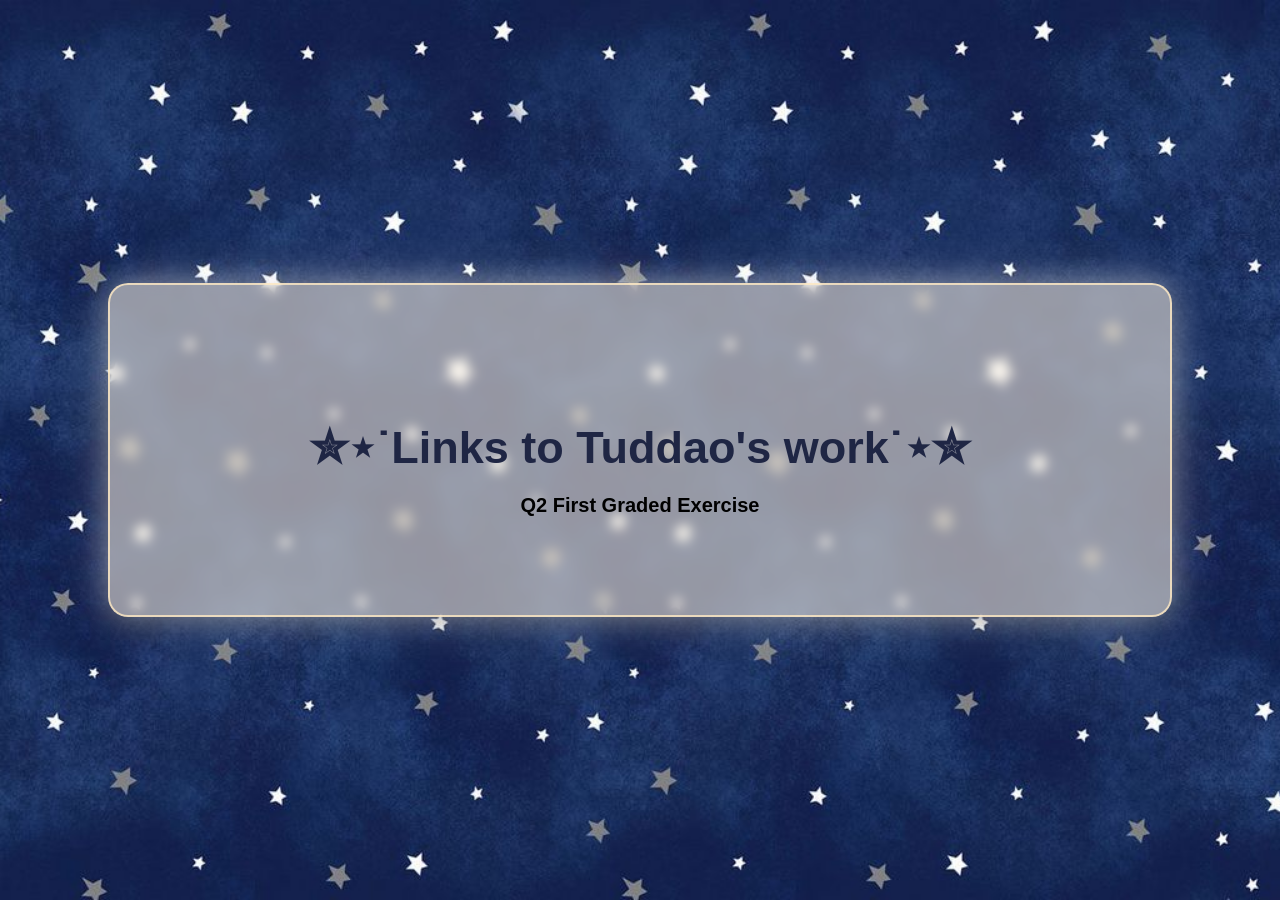
<file: public/index.html>
<!DOCTYPE html>
<html>
<head>
   <title>Tuddao Portfolio</title>
  <link rel="stylesheet" href="https://www.w3schools.com/w3css/5/w3.css">
 <style>
       body {
      font-family: Verdana, Geneva, Tahoma, sans-serif;
      font-size: 20px;
      text-align: center;
      background-image: url('wooow.jpg');
      background-size: cover;
      background-position: center;
      height: 100vh;
      margin: 0;
      display: flex;
      justify-content: center;
      align-items: center;
      color: #1f2644

    }

    .menu-box {
      background: rgba(255, 246, 232, 0.55);
      padding: 40px 80px;
      border-radius: 20px;
      border: 2px solid rgba(255, 234, 197, 0.8);
      width: 900px; 
      height: 250px; 
      box-shadow: 0 0 25px rgba(0, 0, 0, 0.25);
      backdrop-filter: blur(6px);
      display: flex;
      flex-direction: column;
      justify-content: center;
      box-shadow:
        0 0 30px rgba(255, 255, 255, 0.4),   
        0 0 60px rgba(255, 255, 255, 0.2),  
        0 8px 20px rgba(0, 0, 0, 0.3);   
      transition: transform 0.3s, box-shadow 0.3s;
    }

    .menu-box:hover {
      transform: scale(1.02);
      box-shadow:
        0 0 40px rgba(255, 255, 255, 0.6),
        0 0 80px rgba(255, 255, 255, 0.3),
        0 12px 25px rgba(0, 0, 0, 0.4);
    }

    h1 {
      margin-bottom: 20px;
      font-size: 45px;
    }

    nav ul {
      list-style: none;
      padding: 0;
      margin: 0;
    }

    nav ul li {
      display: inline-block;
      margin: 0 30px;
    }

    nav ul li a {
      text-decoration: none;
      color: #000;
      font-weight: bold;
      transition: color 0.3s;
    }

    nav ul li a:hover {
      color: #697098;
    }
  </style>
</head>
<body>
  <section class="w3-container">
  <div class="menu-box">
   <h1>✮⋆˙Links to Tuddao's work˙⋆✮</h1>
    <nav>
      <ul>
        <li> <a href="./public/2Q1GPotassiumTuddao.html"> Q2 First Graded Exercise </a> 
        </li>
      </ul>
    </nav>
    </div>
    </section>
</body>
</html>
</file>
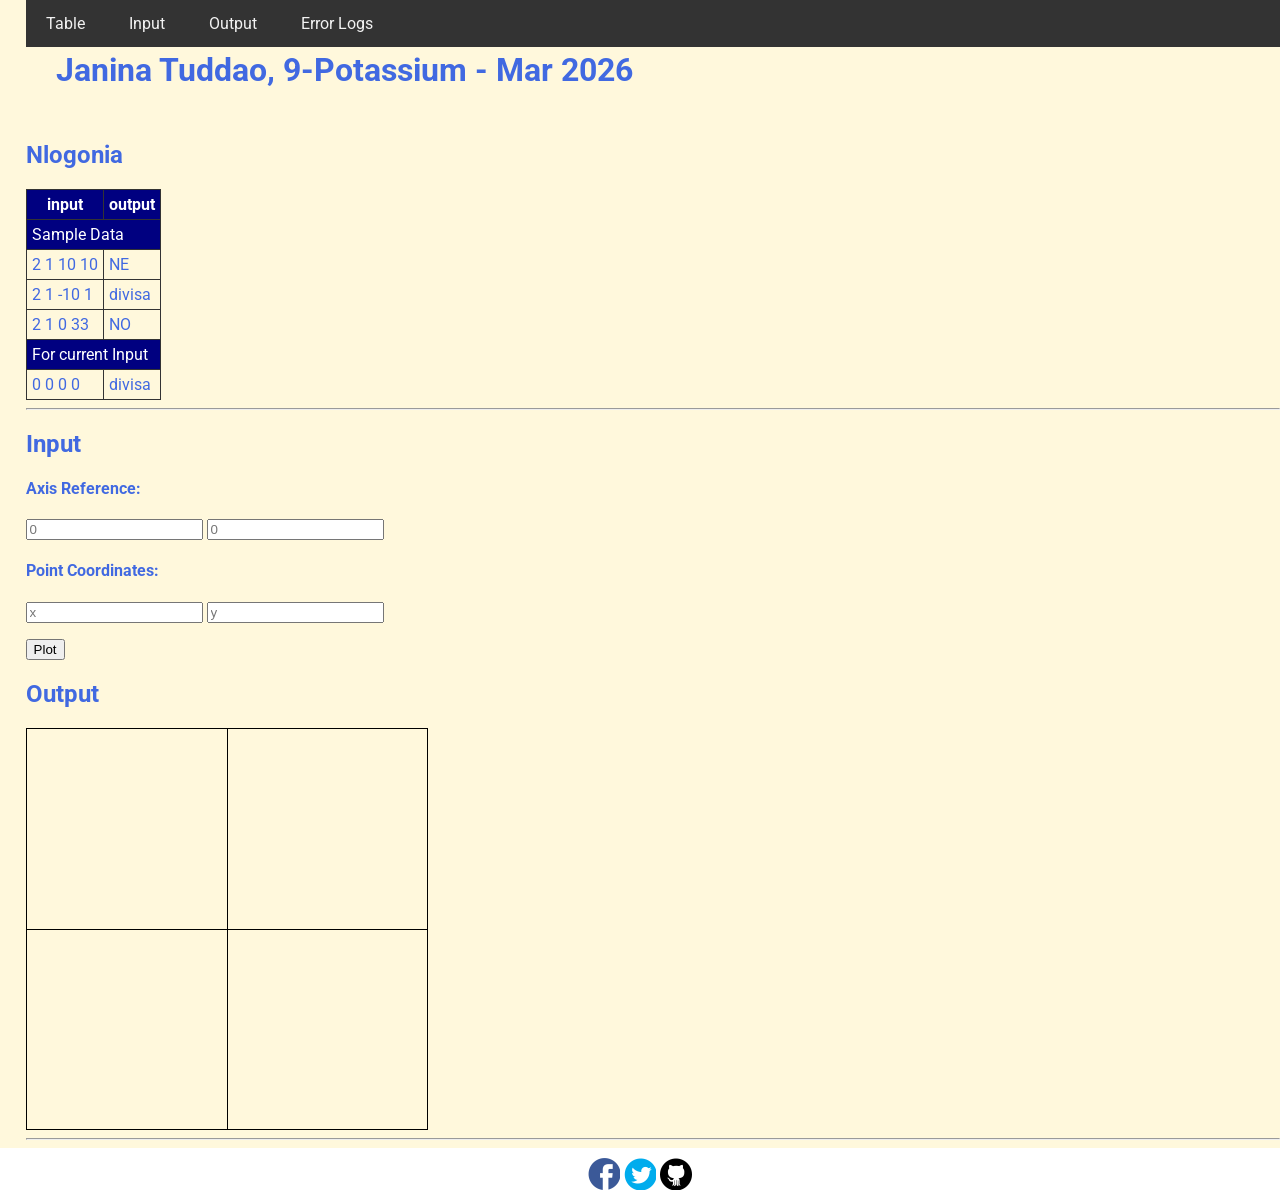
<file: public/3rdGraded/index.html>
<!DOCTYPE html>
<html>
<head>
  <meta charset="utf-8">
  <meta name="viewport" content="width=device-width">
  <!-- change the authors name to both your names-->
  <meta name="author" content="Janina Tuddao">
  <meta name="description" content="testing and debugging">
  <meta name="keywords" content="testing and debugging">
  <title>CS 3 </title>
  <link href="style.css" rel="stylesheet" type="text/css" />
  <link rel="preconnect" href="https://fonts.googleapis.com">
  <link rel="preconnect" href="https://fonts.gstatic.com" crossorigin>
  <link href="https://fonts.googleapis.com/css2?family=Open+Sans&family=Poppins:wght@300&family=Roboto&display=swap" rel="stylesheet">
  <link rel="icon" type="image/x-icon" href="images/favicon.ico">
</head>

<body>
  <header>
    <nav>
      <a href="#start">Table</a>
      <a href="#input">Input</a>
      <a href="#output">Output</a>
      <a href="errorlogs.html">Error Logs</a>
    </nav>
    
    <h1 style="padding: 30px">Janina Tuddao, 9-Potassium  - Mar 2026 </h1>
    <h2 id="start"> Nlogonia </h2>
  </header>

  <section id="table">
    <table> 
      <tr class="rColor">
        <th> input </th> <th> output</th>
      </tr>
      <tr class="rColor"> 
        <td colspan="2"> Sample Data</td>
      </tr>
      <tr> 
        <td> 2 1 10 10 </td> <td> NE</td>
      </tr>
      <tr> 
        <td> 2 1 -10 1 </td> <td> divisa</td>
      </tr>
      <tr> 
        <td> 2 1 0 33 </td> <td> NO </td>
      </tr>
      <tr  class="rColor"> 
        <td colspan="2"> For current Input</td>
      </tr>
      <tr> 
        <td id="in1"> 0 0 0 0 </td> <td id="out1"> divisa </td>
      </tr>
    </table>
    <hr>
  </section>
  
  <section id="input">
    <h2> Input </h2>
  
    <h4>Axis Reference:</h4>
    <p>
      <input type="number" id="x0" placeholder="0">
      <input type="number" id="y0" placeholder="0">
    </p>
    
    <h4>Point Coordinates:</h4>
    <p>
      <input type="number" id="x" placeholder="x"> 
      <input type="number" id="y" placeholder="y">
    </p>
    <button onclick="plotPoint(Number(x0.value),Number(y0.value),Number(x.value), Number(y.value))"> Plot </button>
  </section>
  
  <section id="output">
    <h2 id="output"> Output </h2>
  
    <div id="coordinatePlane">
        <div id="xAxis" class="axis"></div>
        <div id="yAxis" class="axis"></div>
    </div>
    <hr>
  </section>
  
  <!--- anchors for socmed site are done with image sprites -->
  <footer>
    <a href="https://facebook.com"> 
    <div class="icon facebook"></div>
    </a>
    <a href="https://twitter.com">
    <div class="icon twitter"></div>
    </a>
    <a href="https://github.com">
    <div class="icon github"></div>
    </a>
  </footer>
  <script defer src="script.js"></script>
</body>

</html>
</file>
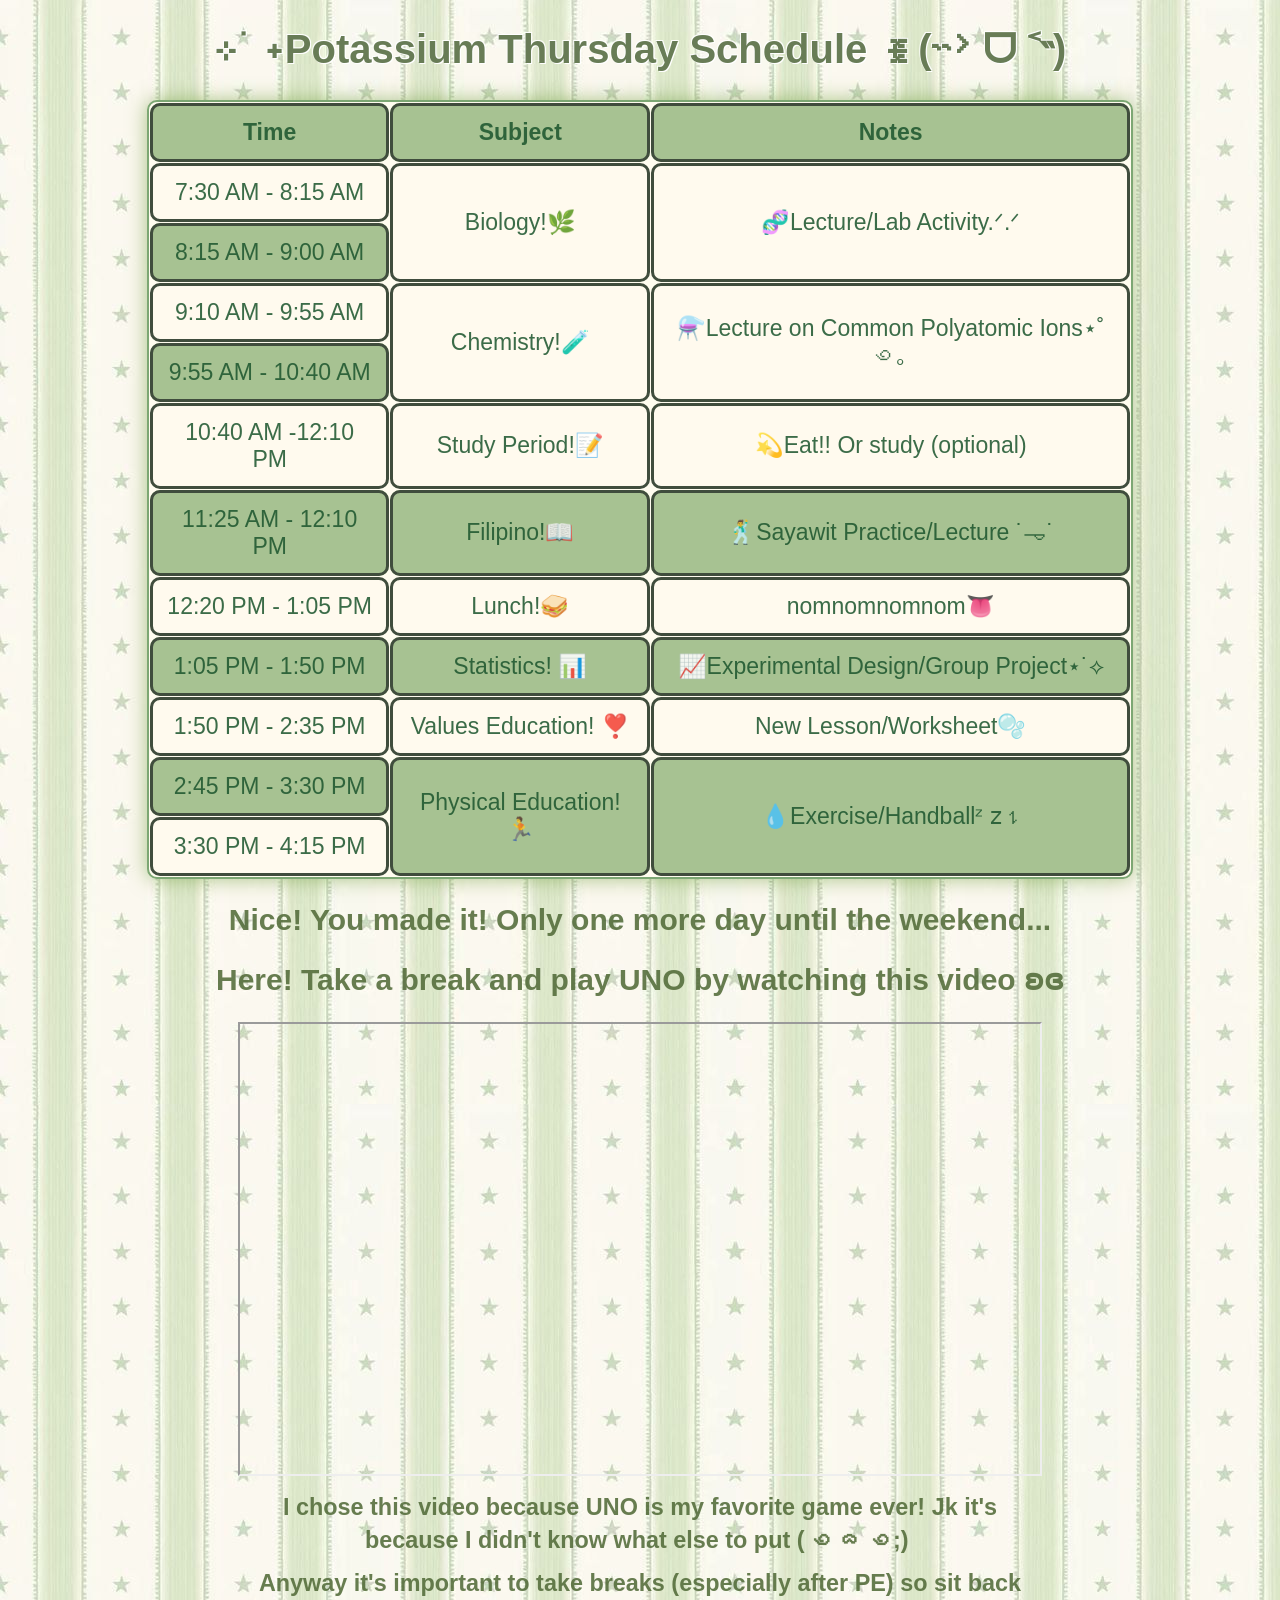
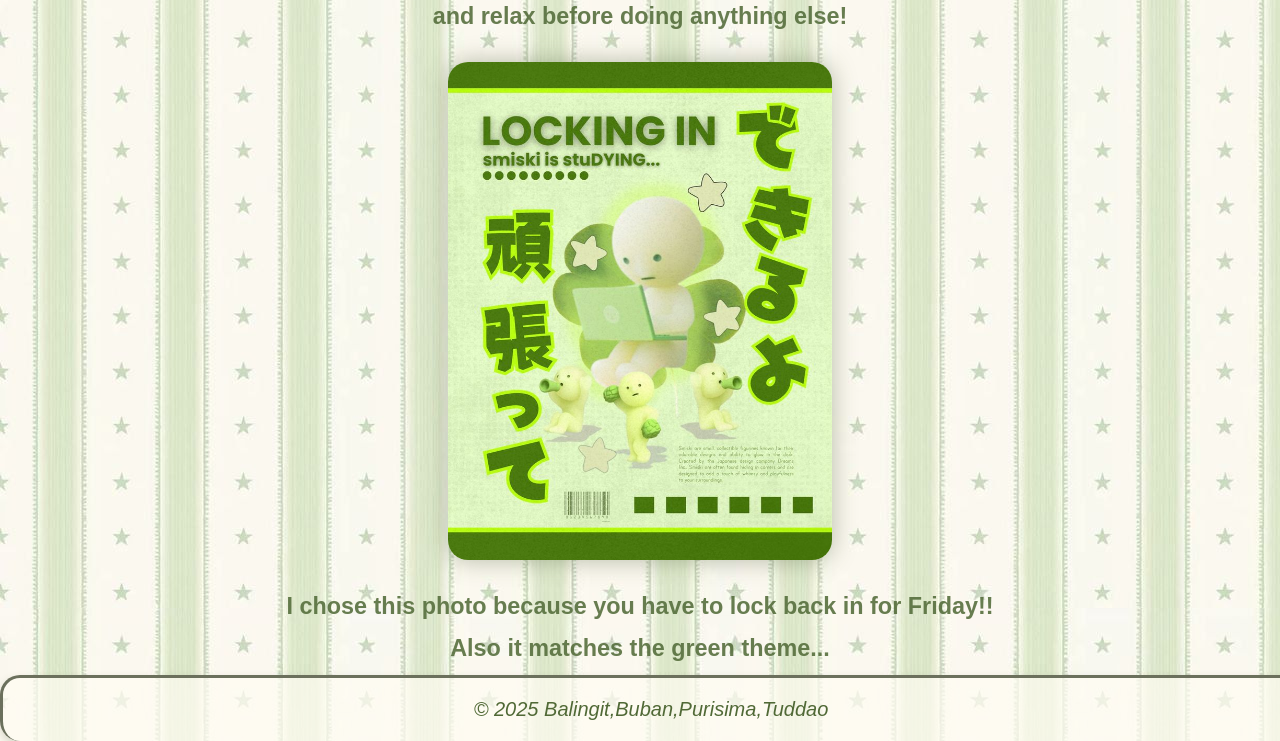
<file: public/2Q1GPotassiumTuddao copy.html>
<!DOCTYPE html>
<html>
    <head>
        <style> 

        body {
          
        font-family: Verdana, Geneva, Tahoma, sans-serif;
        font-size: 20px;
        text-align: center;
        background-image: url('broo.jpg');
        margin: 0;
        padding: 0;
            
            
        }

        h1{
            color: #51683cdd;
            font-weight: bold;
            text-shadow: 
            -1px -1px 0 #ffffffdd,  
             1px -1px 0 #ffffffdd,
            1px  1px 0 #ffffffdd,
            1px 1px 0 #ffffffdd; 
        }
        table {
            
            width: 77%;
            border-collapse: separate;
            border-spacing: 1px;
            border: 2px solid #7ca773;
            border-radius: 10px;
            overflow: hidden; 
            margin: 20px auto;
            background-color: rgb(255, 252, 239);
            box-shadow: 0 0 20px rgba(89, 142, 32, 0.5);
        }
        td,th{
            padding: 13px;
            border: 3px solid #404d3d;
            border-radius: 10px;
            text-align: center;
            font-size: 23px;
            color: #1d552edd;
        }

        table.center {
            margin-left: auto;
            margin-right: auto;
        }
        
        img{
            height: 100px;
            width: 150px;
        }   
        footer {
        text-align: center;
        padding: 40px;
        }

        footer iframe {
        display: block;
        margin: 20px auto;
        border-radius: 15px; 
        box-shadow: 0 0 20px rgba(197, 142, 156, 0.4); 
        border: none;
        }

        .bottom-photo {
        display: block;
        width: 30%;      
        max-width: 800px;
        height: 30%;
        margin: 30px auto;
        border-radius: 20px;    
        box-shadow: 0 0 25px rgba(76, 91, 54, 0.4); 
        transition: transform 0.3s ease;
        }
        .bottom-photo:hover {
         transform: scale(1.03);
        }
        

        </style>   
    </head>
        
<body>
            <h1> ⊹ ࣪ ˖Potassium Thursday Schedule ꉂ(˵˃ ᗜ ˂˵)</h1>

<table class ="center">
    
    <style>
        table 
            tr:nth-child(even) {
        background-color: rgb(255, 250, 238);
        }
        
        tr:nth-child(odd) {
        background-color: #a7c292
        }
        .footer h3, .footer p {
        text-align: center;
        max-width: 800px;
        margin: 10px auto;
        line-height: 1.4;
        color: #506936dd;
        }
        .footer h2 {
        color: #506936dd;
        }
        .sched-link {
        
        display: inline-block;
        font-size: 28px;
        font-weight: bold;
        color: #5e734b;  
        text-decoration: none; 
        transition: all 0.3s ease;
        }

        .sched-link:hover {
        color: #8aae6a;     
        text-decoration: underline; 
        transform: scale(1.05); 
        }

        ul, ol {
        list-style-type: none;
        list-style: none;
        padding-left: 0;
        margin-left: 0;
        }
        .box-sched {
        background-color: rgba(255, 252, 243, 0.7);
        border: 3px solid #6b705c;
        border-bottom: none;
        border-radius: 20px;
        line-height: 7px;
        padding: 8px;
        width: 100%;
        margin: 0;
        text-align: center;
        box-shadow: 0 4px 10px rgba(73, 85, 46, 0.2);
        }
         .box-sched h2 {
        color: #506936dd;
        }
        .copyright {
        color: #506936;         
        font-size: 20px;  
        font-style: italic;  
        text-align: center;  
        margin-top: 20px;   
        font-weight: 100;
        }
    </style>



    <tr>
        <th> Time </th>
        <th> Subject </th>
        <th> Notes </th>
       

    </tr>
    <tr>
        <td> 7:30 AM - 8:15 AM</td>
        <td rowspan="2" > Biology!🌿</td>
        <td rowspan="2" > 🧬Lecture/Lab Activity.ᐟ.ᐟ</td>
        </tr>
        <tr> 
            <td> 8:15 AM - 9:00 AM</td> 
    </tr>
    <tr>
        <td>9:10 AM - 9:55 AM</td>
        <td rowspan="2" > Chemistry!🧪</td>
        <td rowspan = "2" > ⚗️Lecture on Common Polyatomic Ions⋆˚꩜｡</td>
    </tr>
    <tr>
        <td> 9:55 AM - 10:40 AM</td>
    </tr>
    <tr>
        <td>10:40 AM -12:10 PM</td>
        <td> Study Period!📝</td>
        <td> 💫Eat!! Or study (optional) </td>
    </tr>

    <tr>
        <td> 11:25 AM - 12:10 PM</td>
        <td> Filipino!📖</td>
        <td> 🕺Sayawit Practice/Lecture ˙𐃷˙</td>
    </tr>
    <tr>
        <td> 12:20 PM - 1:05 PM</td>
        <td> Lunch!🥪</td>
        <td> nomnomnomnom👅</td>
    </tr>
    <tr>
        <td> 1:05 PM - 1:50 PM</td>
        <td> Statistics! 📊</td>
        <td> 📈Experimental Design/Group Project⋆˙⟡</td>
    </tr>
    <tr>
        <td> 1:50 PM - 2:35 PM</td>
        <td> Values Education! ❣️</td>
        <td> New Lesson/Worksheet🫧</td>
    </tr>
    <tr>
        <td> 2:45 PM - 3:30 PM</td>
        <td rowspan="2" > Physical Education! 🏃</td>
        <td rowspan="2" >💧Exercise/Handballᶻ 𝗓 𐰁</td>
    </tr>
    <tr>
        <td> 3:30 PM - 4:15 PM</td>
    </tr>
</table>



      </body>
</html>

<div class="footer">
    <h2> Nice! You made it! Only one more day until the weekend...</h2>
    <h2> Here! Take a break and play UNO by watching this video ʚɞ</h2>

    <iframe src="https://www.youtube.com/embed/w_yJ2iA5zR0" width= "800" height="450" title="Make Burger"></iframe>
    <h3> I chose this video because UNO is my favorite game ever! 
        Jk it's because I didn't know what else to put ( ꩜ ᯅ ꩜;)⁭ ⁭</h3>
    <h3> Anyway it's important to take breaks (especially after PE) so sit back and relax before doing anything else! </h3>

    <img src="smiski.jpg" class="bottom-photo">

    <h3> I chose this photo because you have to lock back in for Friday!!</h3>
    <h3> Also it matches the green theme...</h3>
</div>
<div class="box-sched">
    <p class="copyright">&copy; 2025 Balingit,Buban,Purisima,Tuddao</p>

</div>
</file>
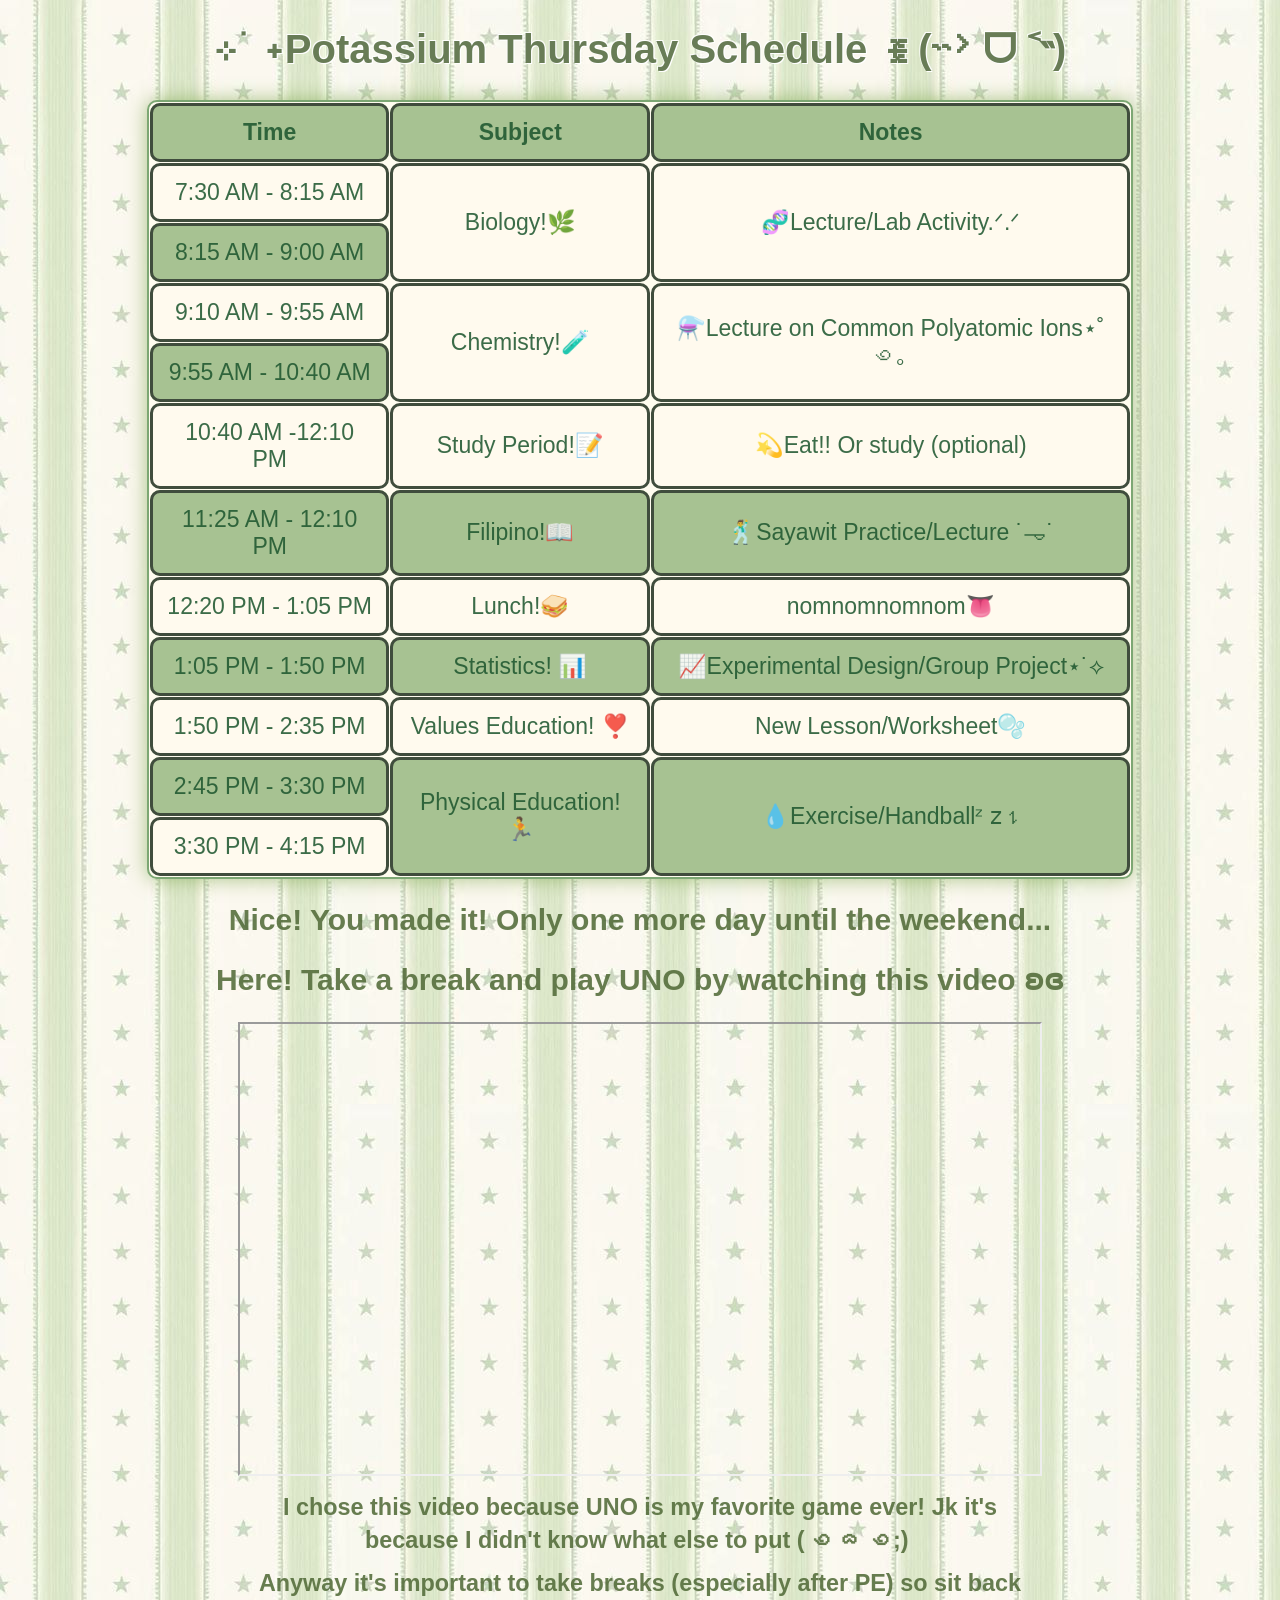
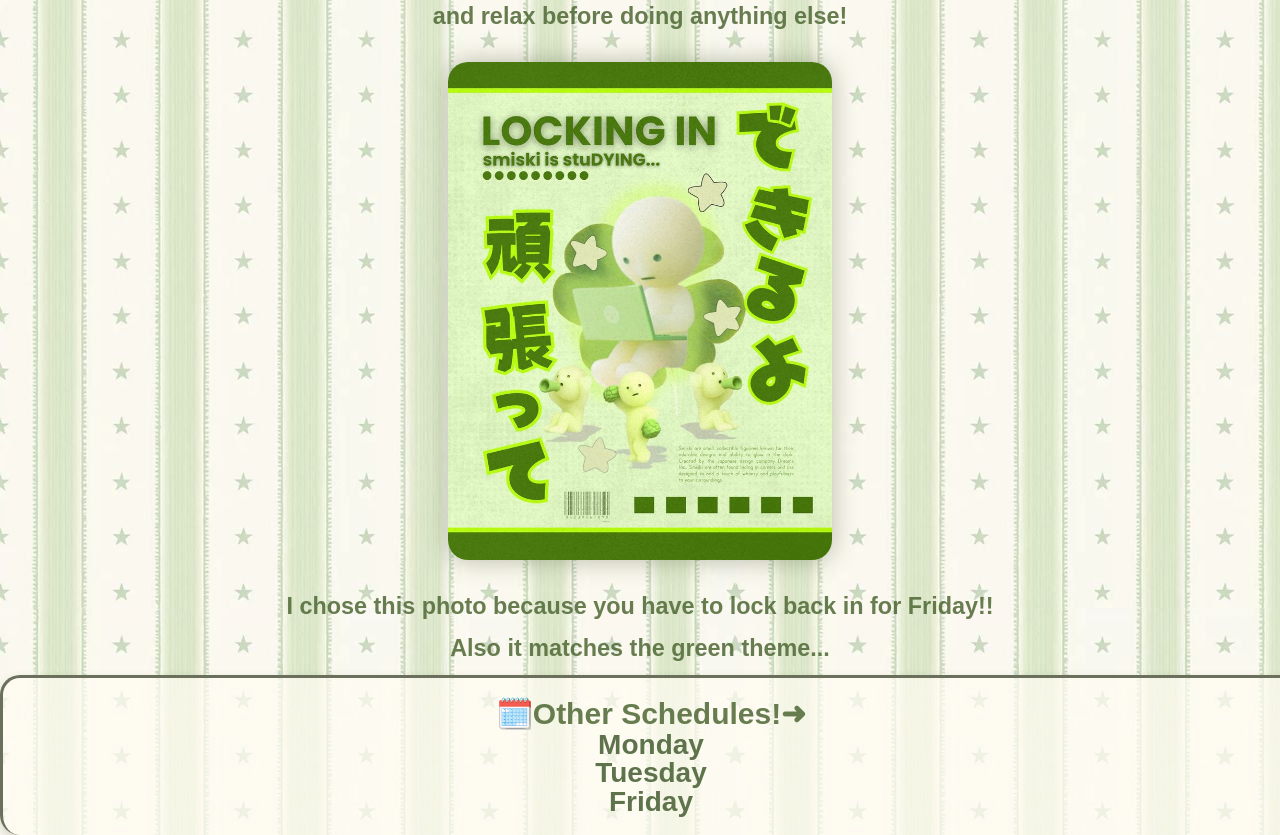
<file: public/2Q1GPotassiumTuddao.html>
<!DOCTYPE html>
<html>
    <head>
        <style> 

        body {
          
        font-family: Verdana, Geneva, Tahoma, sans-serif;
        font-size: 20px;
        text-align: center;
        background-image: url('broo.jpg');
        margin: 0;
        padding: 0;
            
            
        }

        h1{
            color: #51683cdd;
            font-weight: bold;
            text-shadow: 
            -1px -1px 0 #ffffffdd,  
             1px -1px 0 #ffffffdd,
            1px  1px 0 #ffffffdd,
            1px 1px 0 #ffffffdd; 
        }
        table {
            
            width: 77%;
            border-collapse: separate;
            border-spacing: 1px;
            border: 2px solid #7ca773;
            border-radius: 10px;
            overflow: hidden; 
            margin: 20px auto;
            background-color: rgb(255, 252, 239);
            box-shadow: 0 0 20px rgba(89, 142, 32, 0.5);
        }
        td,th{
            padding: 13px;
            border: 3px solid #404d3d;
            border-radius: 10px;
            text-align: center;
            font-size: 23px;
            color: #1d552edd;
        }

        table.center {
            margin-left: auto;
            margin-right: auto;
        }
        
        img{
            height: 100px;
            width: 150px;
        }   
        footer {
        text-align: center;
        padding: 40px;
        }

        footer iframe {
        display: block;
        margin: 20px auto;
        border-radius: 15px; 
        box-shadow: 0 0 20px rgba(197, 142, 156, 0.4); 
        border: none;
        }

        .bottom-photo {
        display: block;
        width: 30%;      
        max-width: 800px;
        height: 30%;
        margin: 30px auto;
        border-radius: 20px;    
        box-shadow: 0 0 25px rgba(76, 91, 54, 0.4); 
        transition: transform 0.3s ease;
        }
        .bottom-photo:hover {
         transform: scale(1.03);
        }
        

        </style>   
    </head>
        
<body>
            <h1> ⊹ ࣪ ˖Potassium Thursday Schedule ꉂ(˵˃ ᗜ ˂˵)</h1>

<table class ="center">
    
    <style>
        table 
            tr:nth-child(even) {
        background-color: rgb(255, 250, 238);
        }
        
        tr:nth-child(odd) {
        background-color: #a7c292
        }
        .footer h3, .footer p {
        text-align: center;
        max-width: 800px;
        margin: 10px auto;
        line-height: 1.4;
        color: #506936dd;
        }
        .footer h2 {
        color: #506936dd;
        }
        .sched-link {
        
        display: inline-block;
        font-size: 28px;
        font-weight: bold;
        color: #5e734b;  
        text-decoration: none; 
        transition: all 0.3s ease;
        }

        .sched-link:hover {
        color: #8aae6a;     
        text-decoration: underline; 
        transform: scale(1.05); 
        }

        ul, ol {
        list-style-type: none;
        list-style: none;
        padding-left: 0;
        margin-left: 0;
        }
        .box-sched {
        background-color: rgba(255, 252, 243, 0.7);
        border: 3px solid #6b705c;
        border-bottom: none;
        border-radius: 20px;
        line-height: 5.6px;
        padding: 8px;
        width: 100%;
        margin: 0;
        margin-bottom: 0;
        text-align: center;
        box-shadow: 0 4px 10px rgba(73, 85, 46, 0.2);
        }
         .box-sched h2 {
        color: #506936dd;
        }
    </style>



    <tr>
        <th> Time </th>
        <th> Subject </th>
        <th> Notes </th>
       

    </tr>
    <tr>
        <td> 7:30 AM - 8:15 AM</td>
        <td rowspan="2" > Biology!🌿</td>
        <td rowspan="2" > 🧬Lecture/Lab Activity.ᐟ.ᐟ</td>
        </tr>
        <tr> 
            <td> 8:15 AM - 9:00 AM</td> 
    </tr>
    <tr>
        <td>9:10 AM - 9:55 AM</td>
        <td rowspan="2" > Chemistry!🧪</td>
        <td rowspan = "2" > ⚗️Lecture on Common Polyatomic Ions⋆˚꩜｡</td>
    </tr>
    <tr>
        <td> 9:55 AM - 10:40 AM</td>
    </tr>
    <tr>
        <td>10:40 AM -12:10 PM</td>
        <td> Study Period!📝</td>
        <td> 💫Eat!! Or study (optional) </td>
    </tr>

    <tr>
        <td> 11:25 AM - 12:10 PM</td>
        <td> Filipino!📖</td>
        <td> 🕺Sayawit Practice/Lecture ˙𐃷˙</td>
    </tr>
    <tr>
        <td> 12:20 PM - 1:05 PM</td>
        <td> Lunch!🥪</td>
        <td> nomnomnomnom👅</td>
    </tr>
    <tr>
        <td> 1:05 PM - 1:50 PM</td>
        <td> Statistics! 📊</td>
        <td> 📈Experimental Design/Group Project⋆˙⟡</td>
    </tr>
    <tr>
        <td> 1:50 PM - 2:35 PM</td>
        <td> Values Education! ❣️</td>
        <td> New Lesson/Worksheet🫧</td>
    </tr>
    <tr>
        <td> 2:45 PM - 3:30 PM</td>
        <td rowspan="2" > Physical Education! 🏃</td>
        <td rowspan="2" >💧Exercise/Handballᶻ 𝗓 𐰁</td>
    </tr>
    <tr>
        <td> 3:30 PM - 4:15 PM</td>
    </tr>
</table>



      </body>
</html>

<div class="footer">
    <h2> Nice! You made it! Only one more day until the weekend...</h2>
    <h2> Here! Take a break and play UNO by watching this video ʚɞ</h2>

    <iframe src="https://www.youtube.com/embed/w_yJ2iA5zR0" width= "800" height="450" title="Make Burger"></iframe>
    <h3> I chose this video because UNO is my favorite game ever! 
        Jk it's because I didn't know what else to put ( ꩜ ᯅ ꩜;)⁭ ⁭</h3>
    <h3> Anyway it's important to take breaks (especially after PE) so sit back and relax before doing anything else! </h3>

    <img src="smiski.jpg" class="bottom-photo">

    <h3> I chose this photo because you have to lock back in for Friday!!</h3>
    <h3> Also it matches the green theme...</h3>
</div>
<div class="box-sched">
    <h2> 🗓️Other Schedules!➜</h2>
    <ul>
        <li>
        <a href="https://1sacodez.github.io/CS3_2ndQtrPortfolio/public/2Q1GPotassiumBuban.html" class="sched-link">Monday</a>
        </li>
    </ul>
    <ul>
        <li>
        <a href="https://b2029artbalingit.github.io/CS3_1stQtrPortfolio/public/2Q1GPotassiumBalingit.html" class="sched-link">Tuesday</a>
        </li>
    </ul>
 <ul>
        <li>
        <a href="https://ejmpurisima.github.io/CS3_1stQtrPortfolio/public/2Q1GPotassiumPurisima.html" class="sched-link">Friday</a>
        </li>
    </ul>

</div>
</file>
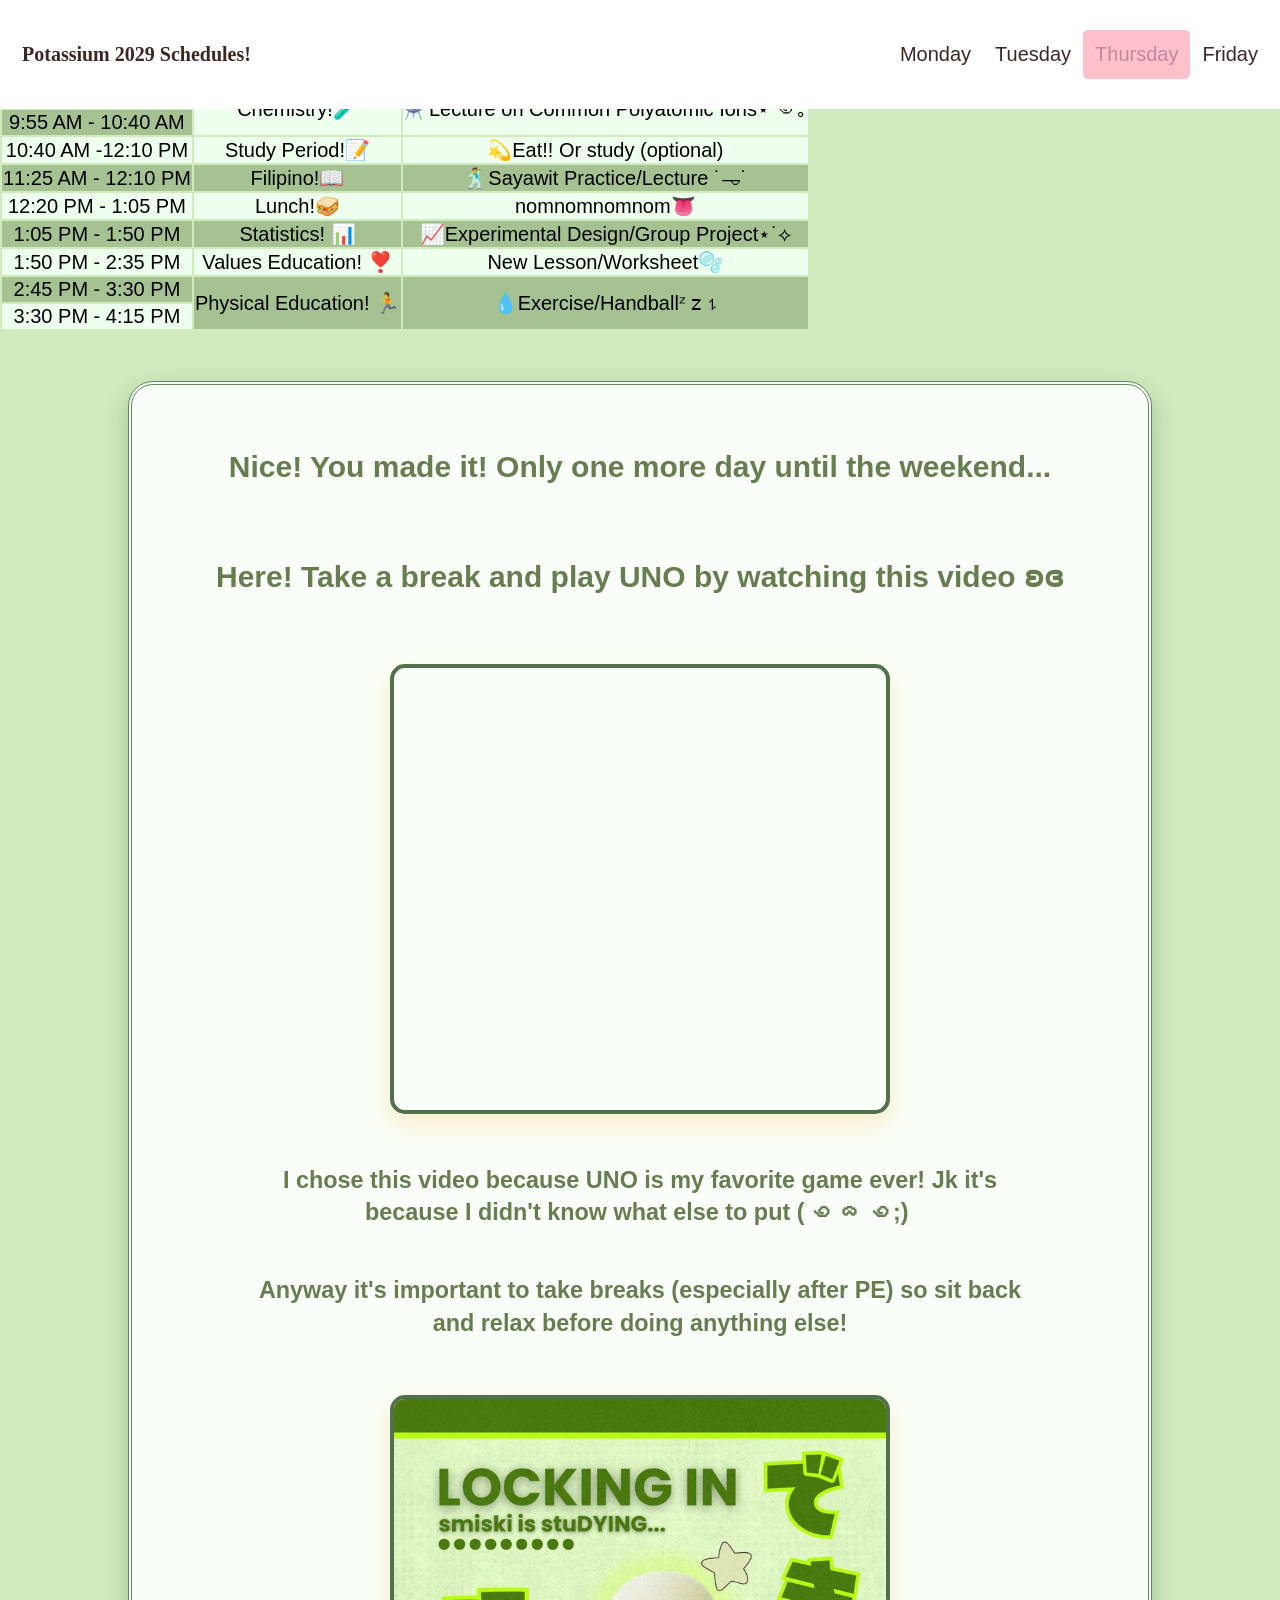
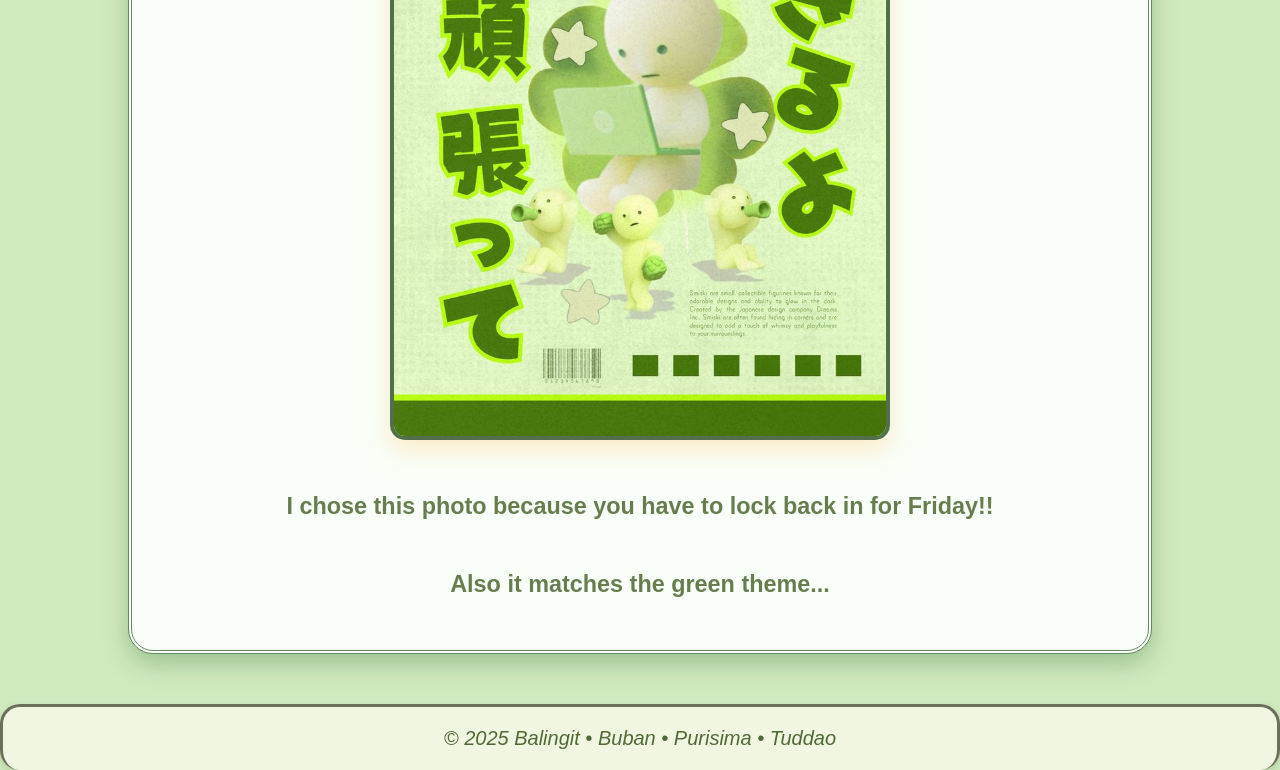
<file: public/2Q2GPotassiumTuddao copy.html>
<!DOCTYPE html>
<html>
    <head>
        <title>Header Thing!</title>
        <meta name="viewport" content="width=device-width, initia-scale=1">
        <style> 
            * {
                box-sizing: border-box;
            }
            body{
                font-family: Trebuchet MS;
                margin: 0;
            }
            .header{
                overflow: hidden;
                background-color: #ffffff;
                padding: 30px 10px;
                position: fixed;
                top: 0;
                width: 100%;
            }
            .title{
                font-family: Rockwell;
            }
            .header a{
                float: left;
                color: black;
                text-align: center;
                padding: 12px;
                text-decoration: none;
                font-size: 20px; 
                line-height: 25px;
                border-radius: 4px;
            }
            .monday:hover{
                background-color: pink;
                color: rgb(194, 136, 158);
                border-radius: 5px;
            }
            .tuesday:hover{
                background-color: #FFF988;
                color: #C5BE62;
                border-radius: 5px;
                }
            .thursday:hover{
                background-color: #C5FFB4;
                color: #7FBC6C;
                border-radius: 5px;
                }
            .friday:hover{
                background-color: #B3F4FF;
                color: #6EA8C7;
                border-radius: 5px;
                }
            .header-right{
                float: right;
            }
            .nav-link.active{
              background-color: pink;
              color: rgb(194, 136, 158);
              border-radius: 5px;
            }

        body {
          
        font-family: Verdana, Geneva, Tahoma, sans-serif;
        font-size: 20px;
        text-align: center;
        background-color:#d1eabe;
        margin: 0;
        padding: 0;
            
            
        }
.footer {
      display: flex;
      flex-direction: column;
      align-items: center;
      gap: 25px;
      padding: 40px 20px;
      margin: 50px auto;
      background-color: #f9fff8;
      border-radius: 25px;
      border: 4px double #668561;
      box-shadow: 0 10px 25px rgba(79, 134, 79, 0.4);
      width: 80%;
    }
    .media-container {
      display: flex;
      justify-content: center;
      align-items: center;
      gap: 30px;
      flex-wrap: wrap;
      width: 90%;
    }
    .footer img,
    .footer iframe {
      width: 80%;
      max-width: 500px;
      border-radius: 15px;
      box-shadow: 0 10px 25px rgba(255, 204, 128, 0.4);
      display: block;
      margin: 15px auto;
      margin-top: 20px;
      border: 4px solid #53704d;
      background-color: #f9fff8;
      transition: all 0.3s ease;
    }
    .footer img:hover,
    .footer iframe:hover {
      transform: scale(1.05); 
      box-shadow: 0 8px 25px rgba(60, 97, 56, 0.6);
      transition: all 0.3s ease; 
      z-index: 5; 
    }
    .footer p {
      width: 80%;
      font-size: 1.1rem;
      color: #4E342E;
      text-align: justify;
      line-height: 1.8;
    }
    a:link {
      color: #3E2723;
      text-decoration: none;
    }
    a:visited {
      color: #5D4037;
    }
    a:hover {
      color: #BF360C;
      text-decoration: underline;
    }

        

        </style>   
    </head>
        
<body>

<table class ="center">
    
    <style>
        table 
            tr:nth-child(even) {
        background-color: rgb(239, 255, 238);
        }
        
        tr:nth-child(odd) {
        background-color: #a7c292
        }
        .footer h3, .footer p {
        text-align: center;
        max-width: 800px;
        margin: 10px auto;
        line-height: 1.4;
        color: #506936dd;
        }
        .footer h2 {
        color: #506936dd;
        }
        .sched-link {
        
        display: inline-block;
        font-size: 28px;
        font-weight: bold;
        color: #5e734b;  
        text-decoration: none; 
        transition: all 0.3s ease;
        }

        .sched-link:hover {
        color: #8aae6a;     
        text-decoration: underline; 
        transform: scale(1.05); 
        }

        ul, ol {
        list-style-type: none;
        list-style: none;
        padding-left: 0;
        margin-left: 0;
        }
        .box-sched {
        background-color: rgba(255, 252, 243, 0.7);
        border: 3px solid #6b705c;
        border-bottom: none;
        border-radius: 20px;
        line-height: 7px;
        padding: 8px;
        width: 100%;
        margin: 0;
        text-align: center;
        box-shadow: 0 4px 10px rgba(73, 85, 46, 0.2);
        }
         .box-sched h2 {
        color: #506936dd;
        }
        .copyright {
        color: #506936;         
        font-size: 20px;  
        font-style: italic;  
        text-align: center;  
        margin-top: 20px;   
        font-weight: 100;
        }
    </style>



    <tr>
        <th> Time </th>
        <th> Subject </th>
        <th> Notes </th>
       

    </tr>
    <tr>
        <td> 7:30 AM - 8:15 AM</td>
        <td rowspan="2" > Biology!🌿</td>
        <td rowspan="2" > 🧬Lecture/Lab Activity.ᐟ.ᐟ</td>
        </tr>
        <tr> 
            <td> 8:15 AM - 9:00 AM</td> 
    </tr>
    <tr>
        <td>9:10 AM - 9:55 AM</td>
        <td rowspan="2" > Chemistry!🧪</td>
        <td rowspan = "2" > ⚗️Lecture on Common Polyatomic Ions⋆˚꩜｡</td>
    </tr>
    <tr>
        <td> 9:55 AM - 10:40 AM</td>
    </tr>
    <tr>
        <td>10:40 AM -12:10 PM</td>
        <td> Study Period!📝</td>
        <td> 💫Eat!! Or study (optional) </td>
    </tr>

    <tr>
        <td> 11:25 AM - 12:10 PM</td>
        <td> Filipino!📖</td>
        <td> 🕺Sayawit Practice/Lecture ˙𐃷˙</td>
    </tr>
    <tr>
        <td> 12:20 PM - 1:05 PM</td>
        <td> Lunch!🥪</td>
        <td> nomnomnomnom👅</td>
    </tr>
    <tr>
        <td> 1:05 PM - 1:50 PM</td>
        <td> Statistics! 📊</td>
        <td> 📈Experimental Design/Group Project⋆˙⟡</td>
    </tr>
    <tr>
        <td> 1:50 PM - 2:35 PM</td>
        <td> Values Education! ❣️</td>
        <td> New Lesson/Worksheet🫧</td>
    </tr>
    <tr>
        <td> 2:45 PM - 3:30 PM</td>
        <td rowspan="2" > Physical Education! 🏃</td>
        <td rowspan="2" >💧Exercise/Handballᶻ 𝗓 𐰁</td>
    </tr>
    <tr>
        <td> 3:30 PM - 4:15 PM</td>
    </tr>
</table>



      </body>
</html>

<div class="header">
            <b><a href="#default" class="title">Potassium 2029 Schedules!</a></b>
            <div class="header-right">
                <a class="monday" href="https://1sacodez.github.io/CS3_2ndQtrPortfolio/public/2Q1GPotassiumBuban.html">Monday</a>
                <a class="tuesday" href="https://b2029artbalingit.github.io/CS3_1stQtrPortfolio/public/2Q1GPotassiumBalingit.html">Tuesday</a>
                <a class="nav-link thursday active" href="https://ninatuddao.github.io/CS3_1stQtrPortfolio/public/2Q1GPotassiumTuddao.html">Thursday</a>
                <a class="friday" href="https://ejmpurisima.github.io/CS3_1stQtrPortfolio/public/2Q1GPotassiumPurisima.html">Friday</a>
            </div>
            </div>

<div class="footer">
    <h2> Nice! You made it! Only one more day until the weekend...</h2>
    <h2> Here! Take a break and play UNO by watching this video ʚɞ</h2>

    <iframe src="https://www.youtube.com/embed/w_yJ2iA5zR0" width= "800" height="450" title="Make Burger"></iframe>
    <h3> I chose this video because UNO is my favorite game ever! 
        Jk it's because I didn't know what else to put ( ꩜ ᯅ ꩜;)⁭ ⁭</h3>
    <h3> Anyway it's important to take breaks (especially after PE) so sit back and relax before doing anything else! </h3>

    <img src="smiski.jpg" class="bottom-photo">

    <h3> I chose this photo because you have to lock back in for Friday!!</h3>
    <h3> Also it matches the green theme...</h3>
</div>
<div class="box-sched">
    <p class="copyright">&copy; 2025 Balingit • Buban • Purisima • Tuddao</p>

</div>
</file>
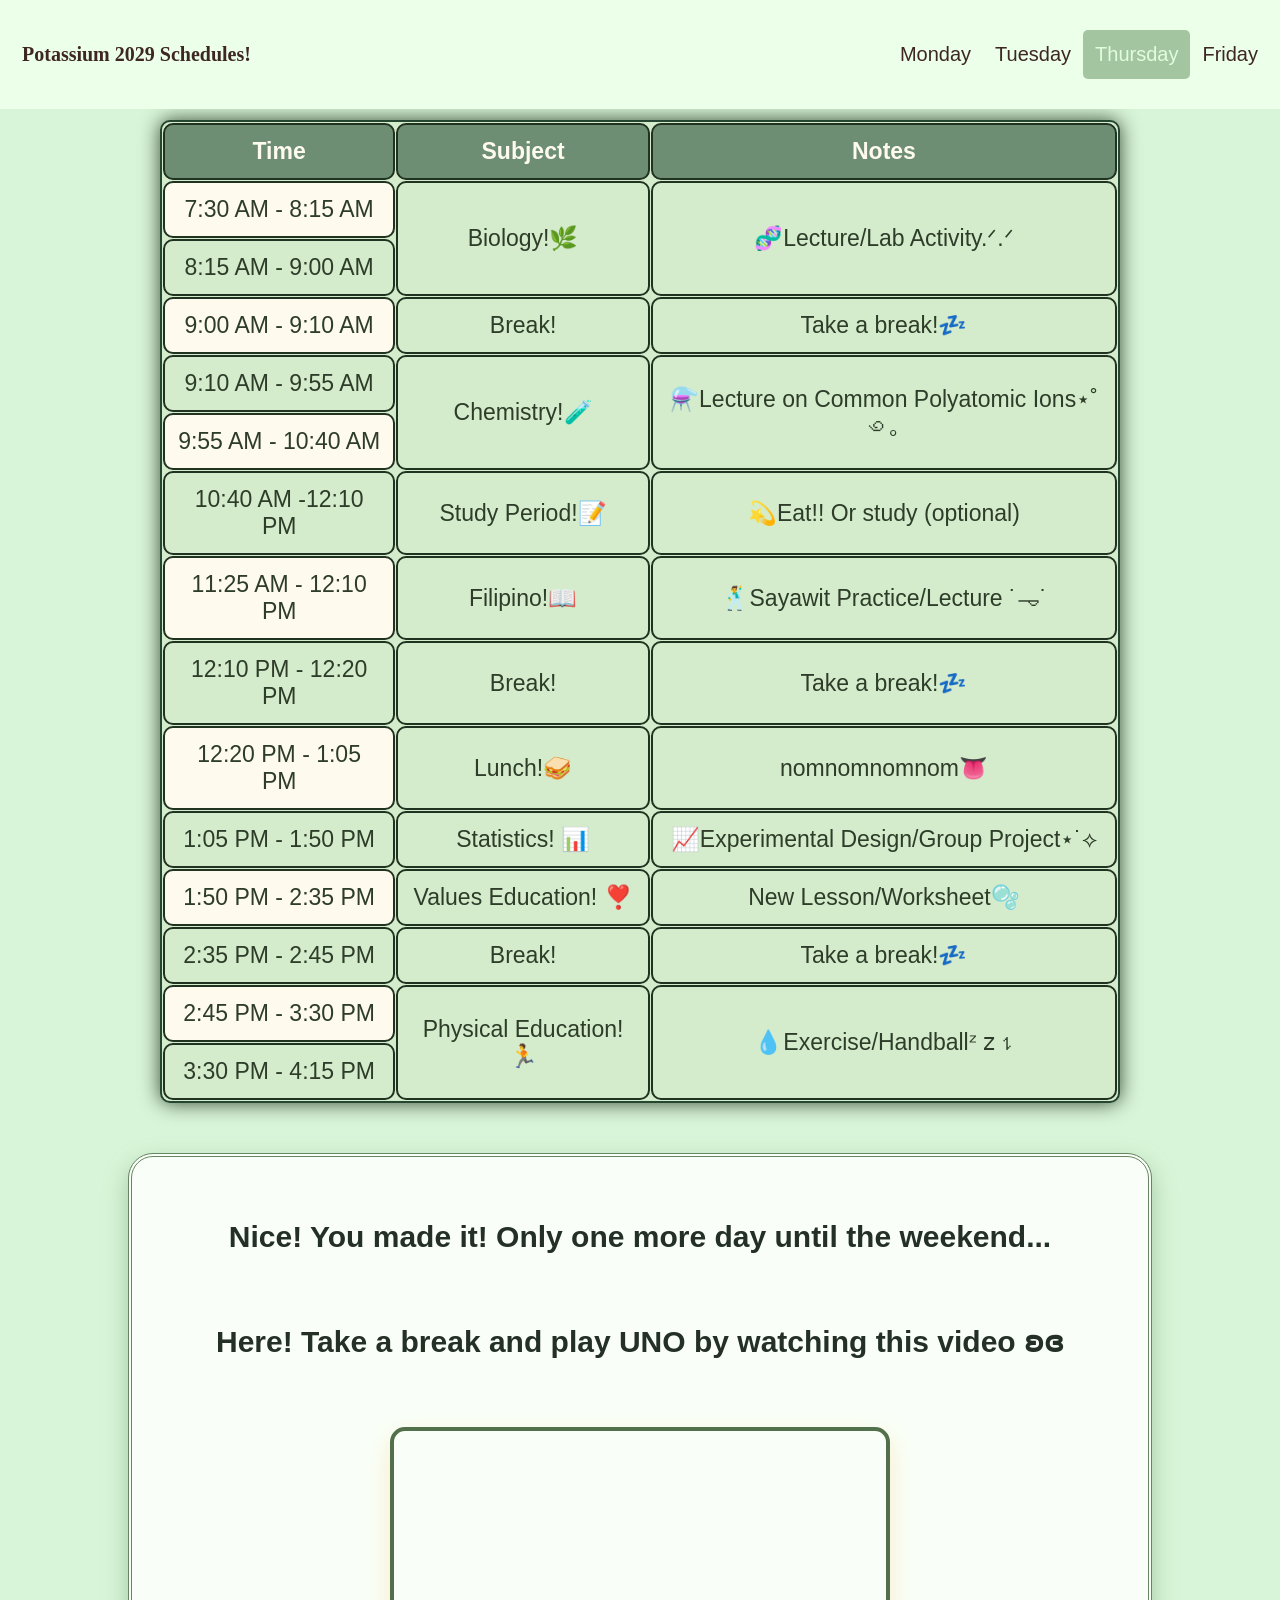
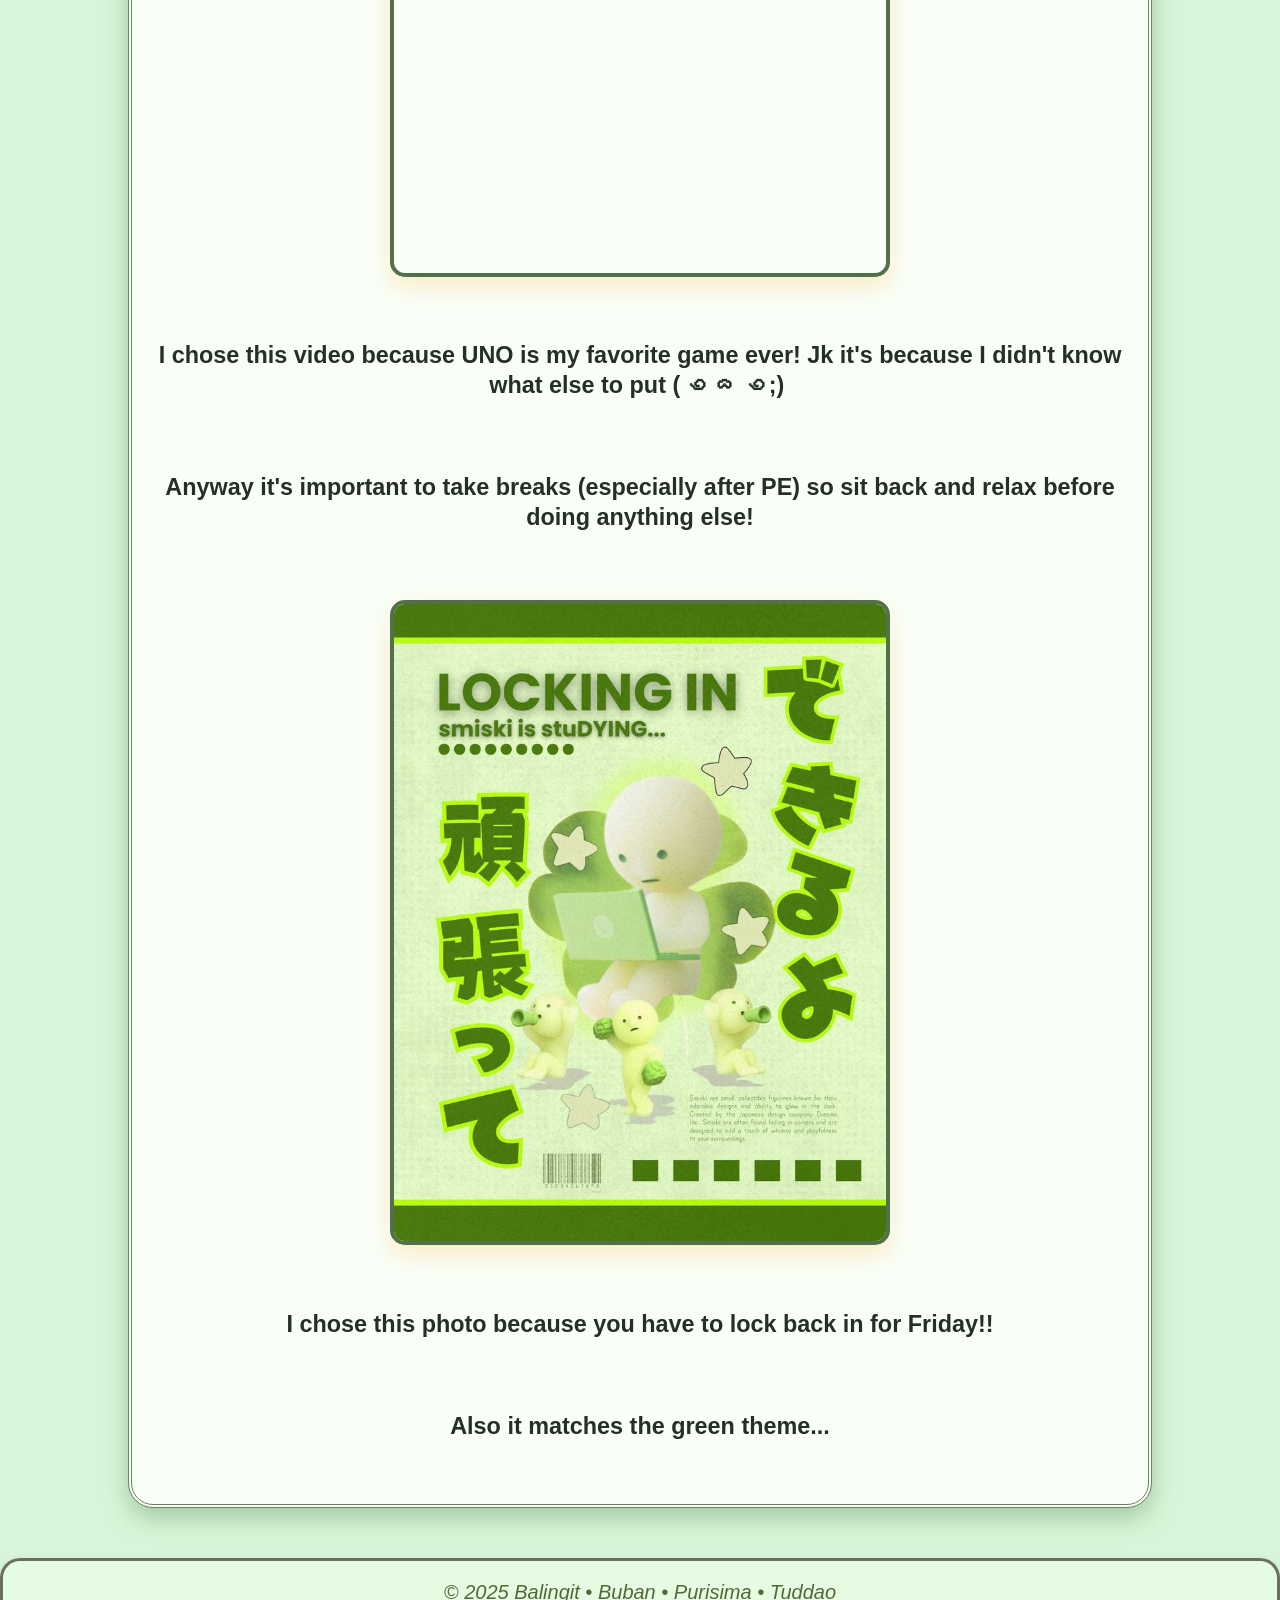
<file: public/2Q2GPotassiumTuddao.html>
<!DOCTYPE html>
<html>
    <head>
        <title>Potassium Thursday Schedule!</title>
        <meta name="viewport" content="width=device-width, initia-scale=1">
        <style> 
            * {
                box-sizing: border-box;
            }
            body{
                font-family: Trebuchet MS;
                margin: 0;
            }
            .header{
                overflow: hidden;
                background-color: #ebffe9;
                padding: 30px 10px;
                position: fixed;
                top: 0;
                width: 100%;
                display: flex;
                justify-content: space-between;
                align-items: center;
                flex-wrap: wrap;
                z-index: 1000;
            }
            .title{
                font-family: Rockwell, serif;
            }
            .header a{
                float: left;
                color: black;
                text-align: center;
                padding: 12px;
                text-decoration: none;
                font-size: 20px; 
                line-height: 25px;
                border-radius: 4px;
            }
            .monday:hover{
                background-color: pink;
                color: rgb(194, 136, 158);
                border-radius: 5px;
            }
            .tuesday:hover{
                background-color: #FFF988;
                color: #C5BE62;
                border-radius: 5px;
                }
            .thursday:hover{
                background-color: #C5FFB4;
                color: #7FBC6C;
                border-radius: 5px;
                }
            .friday:hover{
                background-color: #B3F4FF;
                color: #6EA8C7;
                border-radius: 5px;
                }
            .header-right{
                float: right;
            }
            .nav-link.active{
              background-color: rgb(163, 198, 160);
              color: rgb(225, 252, 222);
              border-radius: 5px;
            }
            
            main{
              padding-top: calc(60px + 2em);
            }
            
            @media (max-width: 600px){
              .header{
                flex-direction: column;
                align-items: flex-start;
                padding: 15px;
              }
              .hreader a{
                padding: 8px 10px;
                font-size: 16px;
              }
              main{
                padding-top: calc(120px + 2em);
              }
            }
            

        body {
          
        font-family: Verdana, Geneva, Tahoma, sans-serif;
        font-size: 20px;
        text-align: center;
        background-color:#d9f5d9;
        margin: 0;
        padding: 0;
            
            
        }
.footer {
      display: flex;
      flex-direction: column;
      align-items: center;
      gap: 25px;
      padding: 40px 20px;
      margin: 50px auto;
      background-color: #f9fff8;
      border-radius: 25px;
      border: 4px double #668561;
      box-shadow: 0 10px 25px rgba(79, 134, 79, 0.4);
      width: 80%;
      color:rgb(36, 48, 37);
      line-height: 30px;
    }
    .media-container {
      display: flex;
      justify-content: center;
      align-items: center;
      gap: 30px;
      flex-wrap: wrap;
      width: 90%;
    }
    .footer img,
    .footer iframe {
      width: 80%;
      max-width: 500px;
      border-radius: 15px;
      box-shadow: 0 10px 25px rgba(255, 204, 128, 0.4);
      display: block;
      margin: 15px auto;
      margin-top: 20px;
      border: 4px solid #53704d;
      background-color: #f9fff8;
      transition: all 0.3s ease;
    }
    .footer img:hover,
    .footer iframe:hover {
      transform: scale(1.05); 
      box-shadow: 0 8px 25px rgba(60, 97, 56, 0.6);
      transition: all 0.3s ease; 
      z-index: 5; 
    }
    .footer p {
      width: 80%;
      font-size: 1.1rem;
      color: #4E342E;
      text-align: justify;
      line-height: 1.8;
    }
    a:link {
      color: #3E2723;
      text-decoration: none;
    }
    a:visited {
      color: #5D4037;
    }
    a:hover {
      color: #BF360C;
      text-decoration: underline;
    }

        

        </style>   
    </head>
<main>
<div class="header">
            <b><a href="#default" class="title">Potassium 2029 Schedules!</a></b>
            <div class="header-right">
                <a class="monday" href="https://1sacodez.github.io/CS3_2ndQtrPortfolio/public/2Q2GPotassiumBuban.html">Monday</a>
                <a class="tuesday" href="https://b2029artbalingit.github.io/CS3_1stQtrPortfolio/public/2Q2GPotassiumBalingit.html">Tuesday</a>
                <a class="nav-link thursday active" href="https://ninatuddao.github.io/CS3_1stQtrPortfolio/public/2Q1GPotassiumTuddao.html">Thursday</a>
                <a class="friday" href="https://ejmpurisima.github.io/CS3_2ndQtrPortfolio/public/Q22GPotassiumPurisima.html">Friday</a>
            </div>
            </div>
        </main>
<body>
<table class ="center">
    
    <style>
              table {
            width: 75%;
            border-collapse: separate;
            border-spacing: 1px;
            border: 2px solid #254630;
            border-radius: 10px;
            overflow: hidden; 
            margin: 20px auto;
            background-color: rgb(213, 236, 204);
            box-shadow: 0 0 20px #324831;
        }
td,th {
            padding: 13px;
            border: 2px solid #203220;
            border-radius: 10px;
            text-align: center;
            font-size: 23px;
            color: #2d3d29;
        }

        th {
        background-color: #6d8e73;
        color: rgb(255, 250, 238);
        }

        tr:nth-child(even) td:first-child {
        background-color: rgb(255, 250, 238);
        }

        tr:hover {
        background-color: #f3efdd; 
        transition: 0.3s;
        }
        .box-sched {
        background-color: rgba(236, 255, 231, 0.7);
        border: 3px solid #6b705c;
        border-bottom: none;
        border-radius: 20px;
        line-height: 7px;
        padding: 8px;
        width: 100%;
        margin: 0;
        text-align: center;
        box-shadow: 0 4px 10px rgba(73, 85, 46, 0.2);
        }
         .box-sched h2 {
        color: #506936dd;
        }
        .copyright {
        color: #506936;         
        font-size: 20px;  
        font-style: italic;  
        text-align: center;  
        margin-top: 20px;   
        font-weight: 100;
        }
    </style>

    <tr>
        <th> Time </th>
        <th> Subject </th>
        <th> Notes </th>
       

    </tr>
    <tr>
        <td> 7:30 AM - 8:15 AM</td>
        <td rowspan="2" > Biology!🌿</td>
        <td rowspan="2" > 🧬Lecture/Lab Activity.ᐟ.ᐟ</td>
        </tr>
        <tr> 
            <td> 8:15 AM - 9:00 AM</td> 
    </tr>
    <tr>
        <td> 9:00 AM - 9:10 AM</td>
        <td> Break!</td>
        <td> Take a break!💤</td>
    </tr>
    <tr>
        <td>9:10 AM - 9:55 AM</td>
        <td rowspan="2" > Chemistry!🧪</td>
        <td rowspan = "2" > ⚗️Lecture on Common Polyatomic Ions⋆˚꩜｡</td>
    </tr>
    <tr>
        <td> 9:55 AM - 10:40 AM</td>
    </tr>
    <tr>
        <td>10:40 AM -12:10 PM</td>
        <td> Study Period!📝</td>
        <td> 💫Eat!! Or study (optional) </td>
    </tr>

    <tr>
        <td> 11:25 AM - 12:10 PM</td>
        <td> Filipino!📖</td>
        <td> 🕺Sayawit Practice/Lecture ˙𐃷˙</td>
    </tr>
     <tr>
        <td> 12:10 PM - 12:20 PM</td>
        <td> Break!</td>
        <td> Take a break!💤</td>
    </tr>
    <tr>
        <td> 12:20 PM - 1:05 PM</td>
        <td> Lunch!🥪</td>
        <td> nomnomnomnom👅</td>
    </tr>
    <tr>
        <td> 1:05 PM - 1:50 PM</td>
        <td> Statistics! 📊</td>
        <td> 📈Experimental Design/Group Project⋆˙⟡</td>
    </tr>
    <tr>
        <td> 1:50 PM - 2:35 PM</td>
        <td> Values Education! ❣️</td>
        <td> New Lesson/Worksheet🫧</td>
    </tr>
     <tr>
        <td> 2:35 PM - 2:45 PM</td>
        <td> Break!</td>
        <td> Take a break!💤</td>
    </tr>
    <tr>
        <td> 2:45 PM - 3:30 PM</td>
        <td rowspan="2" > Physical Education! 🏃</td>
        <td rowspan="2" >💧Exercise/Handballᶻ 𝗓 𐰁</td>
    </tr>
    <tr>
        <td> 3:30 PM - 4:15 PM</td>
    </tr>
</table>

      </body>
</html>

<div class="footer">
    <h2> Nice! You made it! Only one more day until the weekend...</h2>
    <h2> Here! Take a break and play UNO by watching this video ʚɞ</h2>

    <iframe src="https://www.youtube.com/embed/w_yJ2iA5zR0" width= "800" height="450" title="Make Burger"></iframe>
    <h3> I chose this video because UNO is my favorite game ever! 
        Jk it's because I didn't know what else to put ( ꩜ ᯅ ꩜;)⁭ ⁭</h3>
    <h3> Anyway it's important to take breaks (especially after PE) so sit back and relax before doing anything else! </h3>

    <img src="smiski.jpg" class="bottom-photo">

    <h3> I chose this photo because you have to lock back in for Friday!!</h3>
    <h3> Also it matches the green theme...</h3>
</div>
<div class="box-sched">
    <p class="copyright">&copy; 2025 Balingit • Buban • Purisima • Tuddao</p>

</div>
</file>
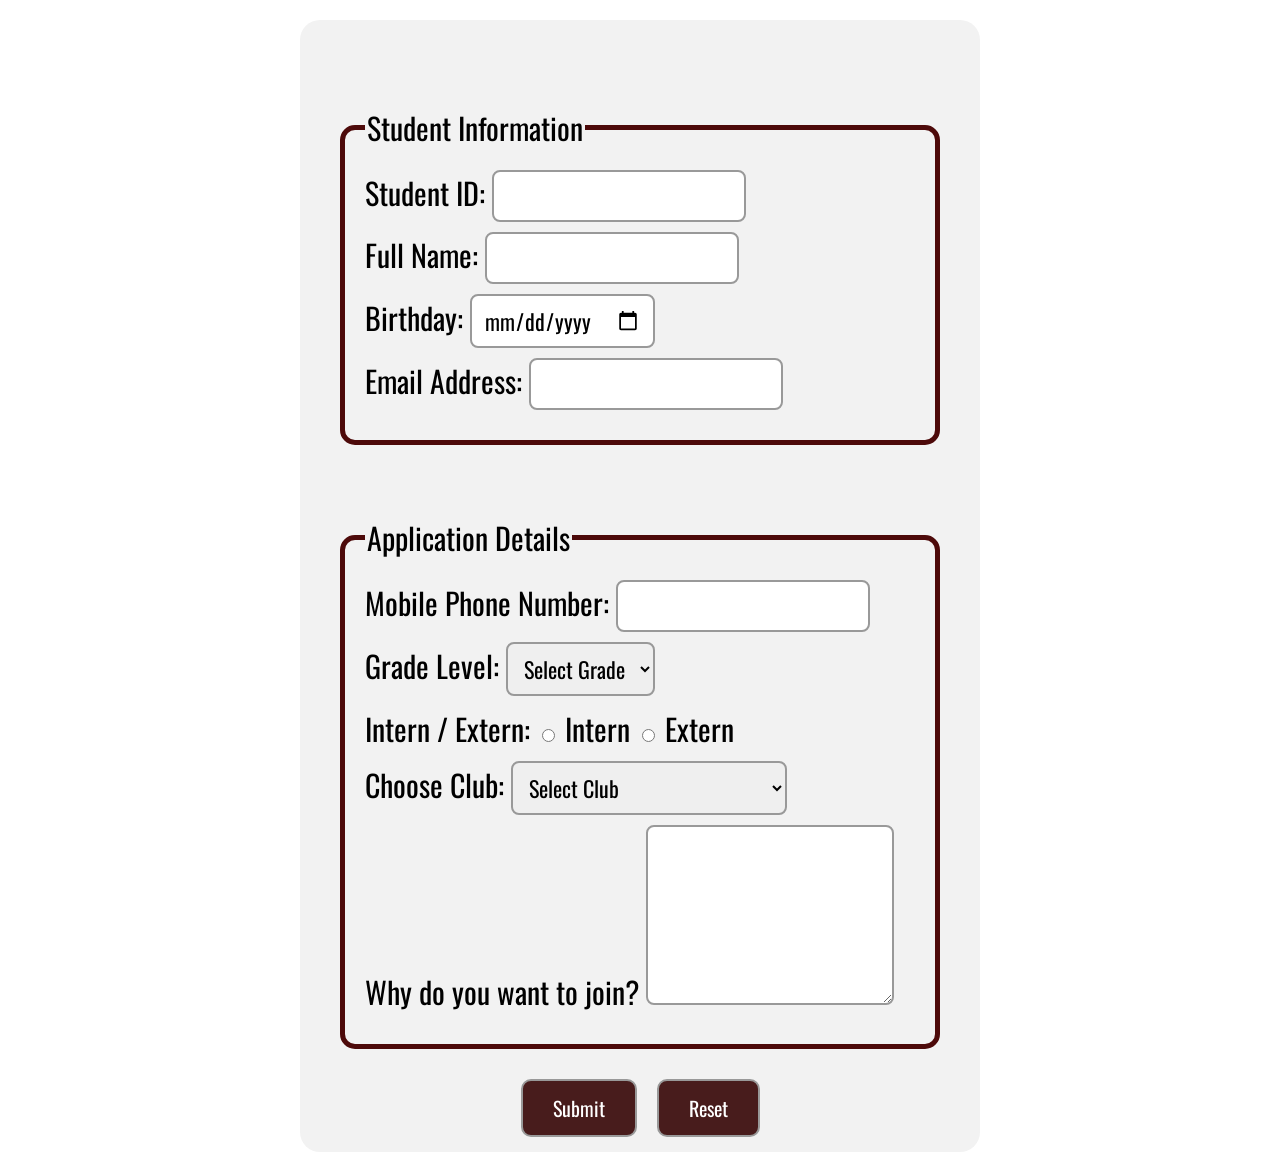
<file: public/3Q2PotassiumTuddao.html>
<!DOCTYPE html>
<html lang="en">
<head>
    <link rel="preconnect" href="https://fonts.googleapis.com">
<link rel="preconnect" href="https://fonts.gstatic.com" crossorigin>
<link href="https://fonts.googleapis.com/css2?family=Oswald:wght@200..700&display=swap" rel="stylesheet">

<style>
    body{
        font-family: "Oswald", sans-serif;
        font-size: 30px;
        }


   fieldset {
    border: 5px solid rgb(77, 10, 10);
    border-radius: 15px;
    width: 550px;
    margin: auto;
    margin-top: 70px;
    padding: 20px;
}


    .buttons {
    display: flex;
    justify-content: center;
    gap: 20px;
    margin-top: 30px;
}

.buttons input[type="submit"] {
    background-color: rgb(72, 28, 28);
    color: white;
    font-size: 20px;
    padding: 12px 30px;
    border-radius: 10px;
}

.buttons input[type="reset"] {
    background-color: rgb(72, 28, 28);
    color: white;
    font-size: 20px;
    padding: 12px 30px;
    border-radius: 10px;
}
   
form {
    background-color: #f2f2f2;
    padding: 15px 30px;
    border-radius: 20px;
    width: 620px;
    margin: 20px auto;
}


label {
    display: block;
    margin-bottom: 10px
}


input,
select,
textarea {
    font-family: "Oswald", sans-serif;
    font-size: 22px;
    padding: 8px 12px;
    border-radius: 8px;
    border: 2px solid #999;
}


input:focus,
select:focus,
textarea:focus {
    outline: none;
    border: 3px solid rgb(77, 10, 10);
    background-color: #fff0f0;
}
</style>

    <meta charset="UTF-8">
    <meta name="viewport" content="width=device-width, initial-scale=1.0">
    <title>Club Application Form</title>

    <script>
        function confirmSubmit() {
            return confirm("Are you sure you want to submit this application?");
        }

        function confirmReset() {
            return confirm("Are you sure you want to reset the form?");
        }

        function checkEmpty(element) {
            if (element.value.trim() === "") {
                element.classList.add("error");
            } else {
                element.classList.remove("error");
            }
        }
    </script>
</head>
<body>

    <form method="post" action="submit" onsubmit="return confirmSubmit()" onreset="return confirmReset()">

        <!-- Student Information -->
         <fieldset>
            <legend>Student Information</legend>

            <label>
                Student ID:
                <input type="number" required>
            </label>

            <label>
                Full Name:
                <input type="text" required onblur="checkEmpty(this)">
            </label>

            <label>
                Birthday:
                <input type="date" required> 
            </label> 

            <label>
                Email Address:
                <input type="email" required>
            </label>
         </fieldset>

         <!-- Application Detial -->
         <fieldset>
            <legend>Application Details</legend>

            <label>
                Mobile Phone Number:
                <input type="text" required onblur="checkEmpty(this)"> 
            </label>

            <label>
                Grade Level:
                <select required>
                    <option value="" disabled selected>Select Grade</option>
                    <option value="g7">Grade 7</option>
                    <option value="g8">Grade 8</option>
                    <option value="g9">Grade 9</option>
                    <option value="g10">Grade 10</option>
                    <option value="g11">Grade 11</option>
                    <option value="g12">Grade 12</option>
                </select>
            </label>

            <label>
                Intern / Extern:
                <input type="radio" name="type" value="intern" required> Intern
                <input type="radio" name="type" value="extern" required> Extern 
            </label>

            <label>
                Choose Club:
                <select required>
                    <option value="" disabled selected>Select Club</option>
                    <option value="alianti">Bake Club [Baking]</option>
                    <option value="sagala">Sagala [Dance]</option>
                    <option value="himigagham">Volant [Badminton]</option>
                    <option value="kamalayan">Kamalayan [Filipino Theater]</option>
                    <option value="celluloid">Celluloid [Film]</option>
                    <option value="exposure">Exposure [Photography]</option>
                    <option value="atom">AstroSoc [Astronomy]</option> 
                </select>
            </label>

            <label>
                Why do you want to join?
                <textarea required onblur="checkEmpty(this)" rows="5"></textarea>
            </label>
         </fieldset>

         <div class="buttons">
            <input type="submit" value="Submit">
            <input type="reset" value="Reset">
         </div>
    </form>
</body>
</file>
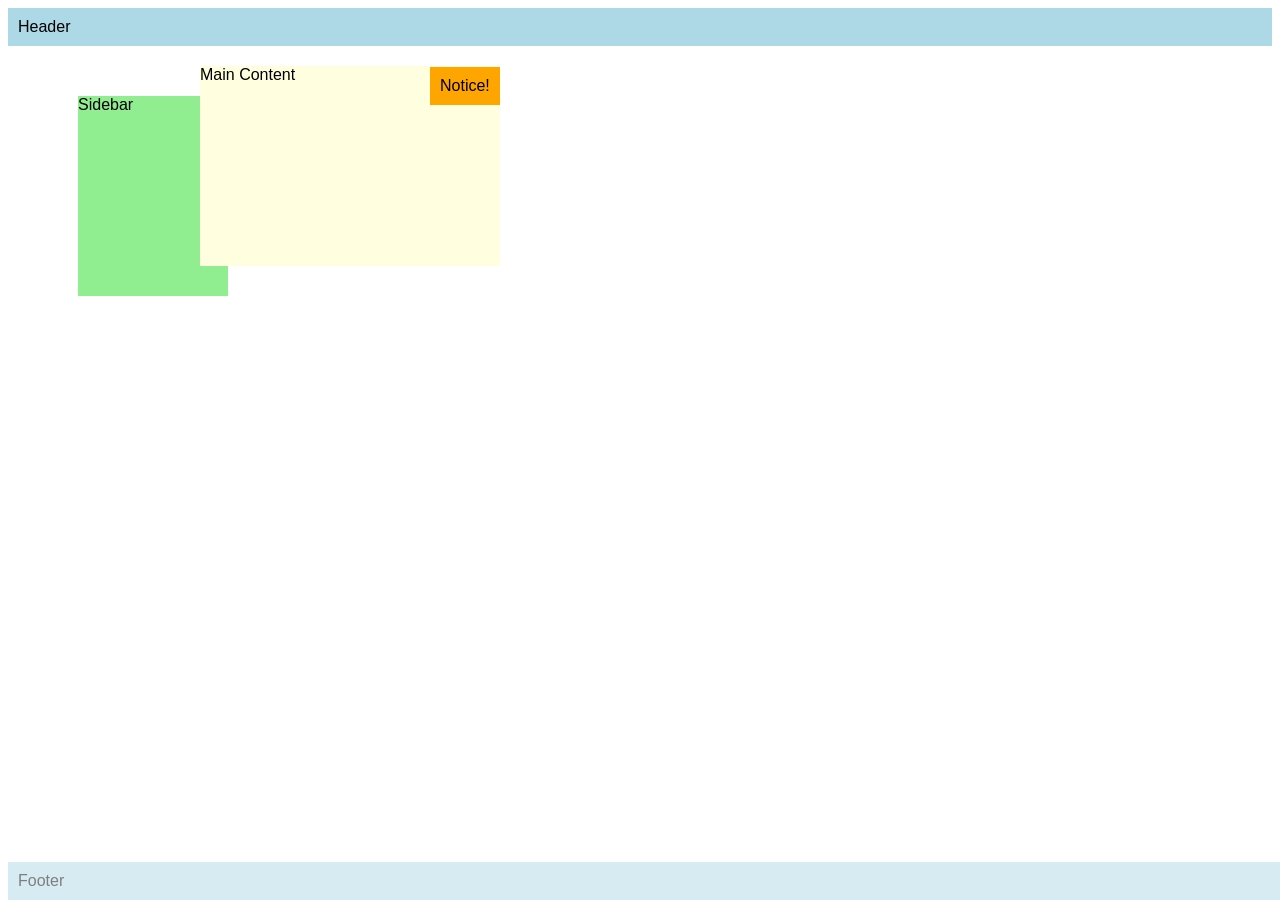
<file: public/9KTuddaoSeatwork2.html>
<!DOCTYPE html>
<html>
<head>
  <meta name="author" content="<PURISIMA, TUDDAO>" />
  <meta name="revised" content="<27/03/2026>" />
  <style>
    body { font-family: Arial, sans-serif; }
    .header, .footer {
      background: lightblue;
      padding: 10px;
    }
    .footer {
       opacity: 0.5;
       position: fixed; bottom: 0; width: 100%;
    }
    .sidebar {
      background: lightgreen;
      width: 150px;
      height: 200px;
      position: relative; top: 50px; left: 70px;
    }
    .content {
      background: lightyellow;
      width: 300px;
      height: 200px;
      position: fixed; top: 66px; left: 200px;
    }
    .notice {
    position: absolute;
    top: 67px;
    left: 430px;
    background: orange;
    padding: 10px;
    z-index: 1;
}    
  </style>
</head>
<body>
  <div class="header">Header</div>
  <div class="sidebar">Sidebar</div>
  <div class="content">Main Content</div>
  <div class="footer">Footer</div>
  <div class="notice">Notice!</div>
</body>


</html>
</file>
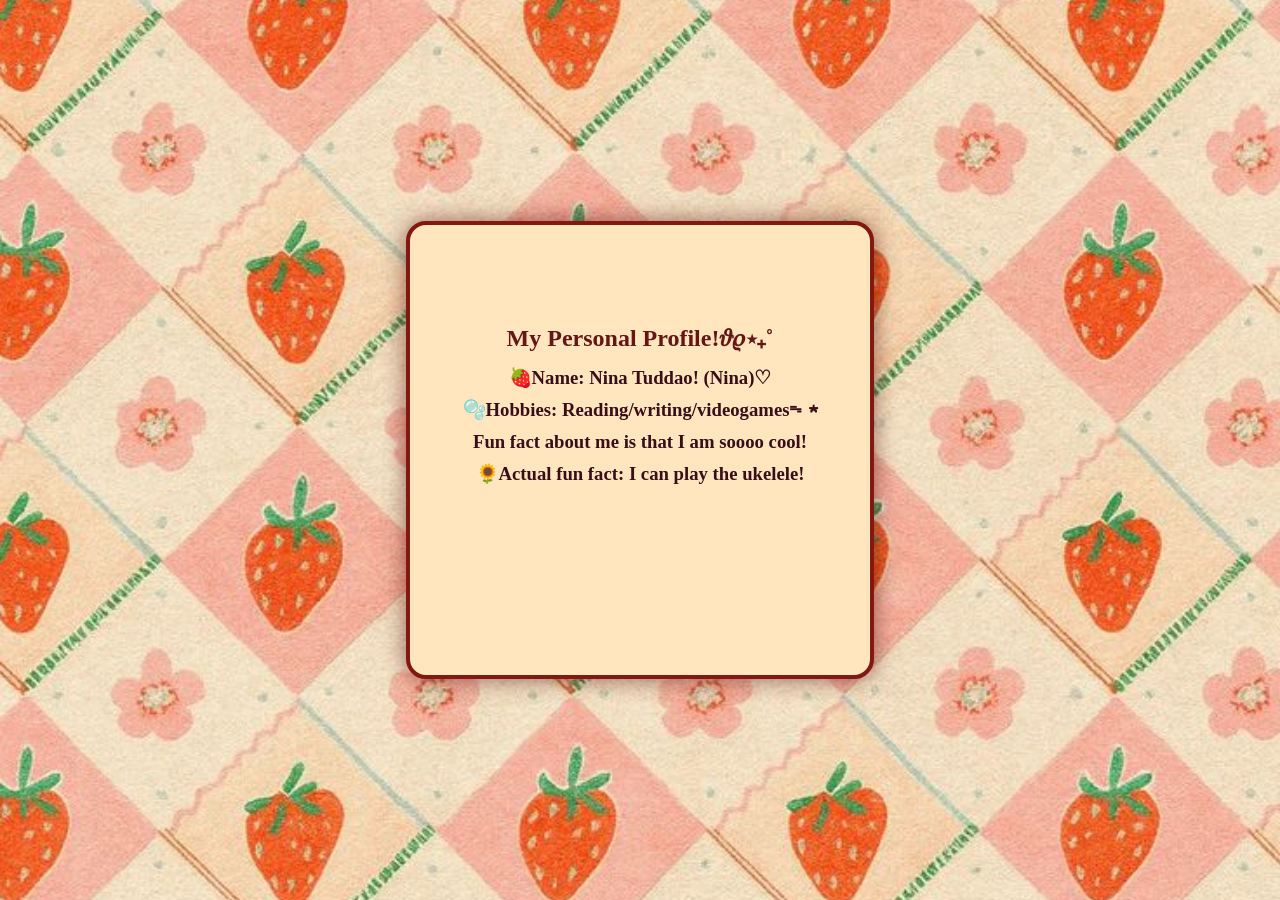
<file: public/practice.html>
<html>
    <head>
         <style>

          body {
        background-image: url(strawberyes.jpg);
        background-size: cover;
        background-position: center;
        height: 100vh;
        display: flex;
        justify-content: center;
        align-items: center;
        margin: 0;
      }

      .card {
        width: 400px;
        height: 350px;
        padding: 30px;
        border: 4px solid rgb(130, 24, 16);
        border-radius: 20px;
        background-color: rgb(255, 230, 191);
        text-align: center;
        box-shadow: 0 4px 10px rgba(0, 0, 0, 0.2);
        padding-top: 80px;
        padding-bottom: 20px;
        box-shadow: 0 0 25px rgba(84, 8, 8, 0.6);
        transition: all 0.4s ease;
      }

      .card:hover {
        background-color: rgb(255, 219, 208); 
        border-color: rgb(255, 180, 210); 
        box-shadow: 0 0 35px rgba(249, 148, 112, 0.9); 
        transform: scale(1.03);
      }

      .card h2 {
        color: rgb(100, 23, 22);
        margin-bottom: 15px;
      }

      .card h3 {
        color: #390e18;
        margin: 10px 0;
      }

      .card p {
        font-size: 14px;
      }
            </style>
            <body>
                <div class="card">
                    <h2> My Personal Profile!𝜗𝜚⋆₊˚</h2>
                    <h3> 🍓Name: Nina Tuddao! (Nina)♡</h3>
                    <h3> 🫧Hobbies: Reading/writing/videogamesᯓ★</h3>
                    <h3> Fun fact about me is that I am soooo cool!</h3>
                    <h3> 🌻Actual fun fact: I can play the ukelele!</h3>

                </div>

            </body>
    </head>
</html>
</file>
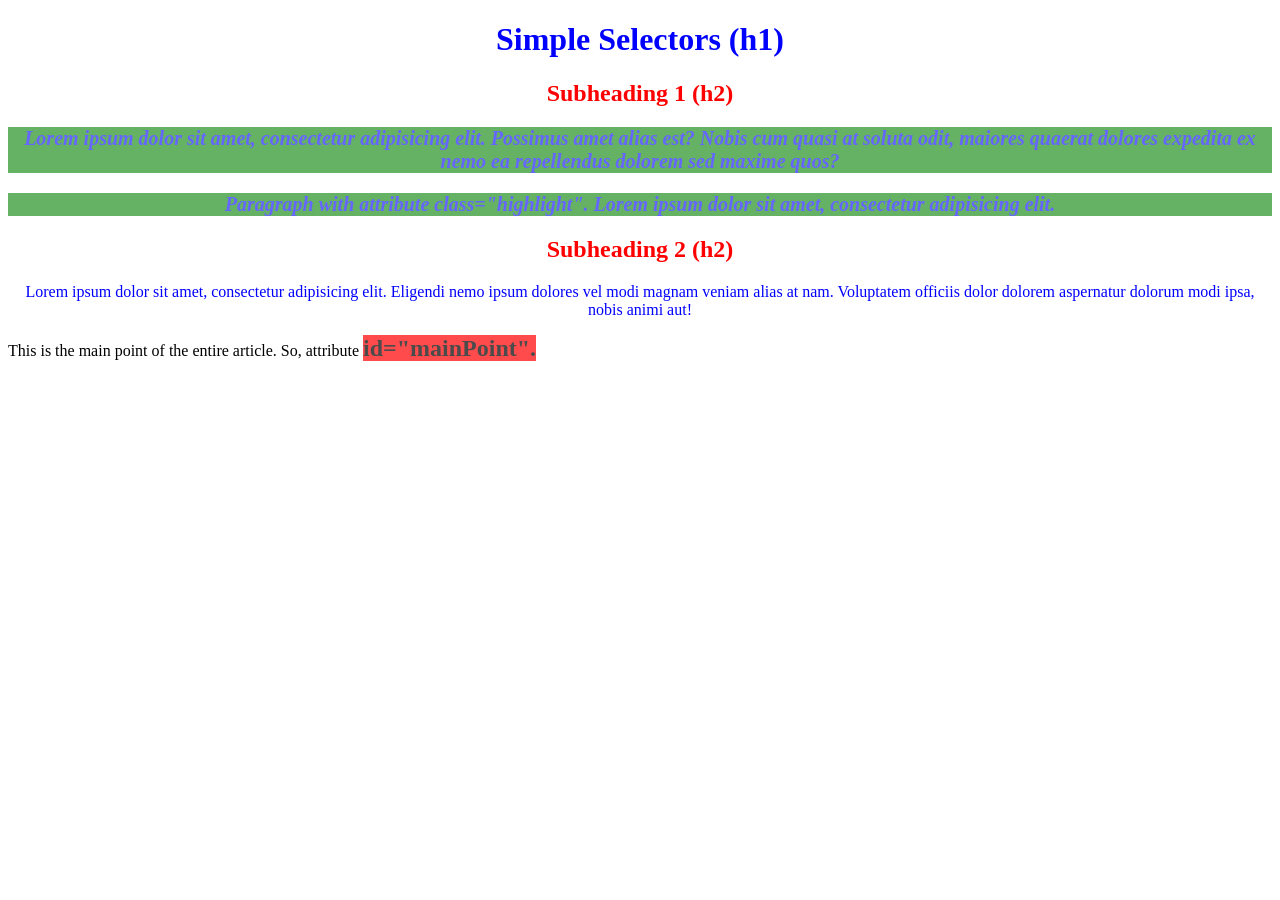
<file: public/Q21NGPotassiumTuddao.html>
<!DOCTYPE html>
<html>
<head>
    <title>Simple Selectors</title>
    <style>
        /* all h2 elements */
        h2 {
         color: red;
         text-align: center;
        }
        
        /* all with class="highlight" */
        .highlight {
         font-size: 20px;
         font-weight: bold;
         font-style: italic;
         background-color: green;
         opacity: 0.6;
        }
        
        /* element with id="mainPoint" */
        #mainPoint {
         font-size: 24px;
         font-weight: bold;
         background-color: red;
         opacity: 0.7;
        }
        
        /* all p AND h1 elements */
        p,h1 {
         color: blue;
         text-align: center;
        }
    </style>
</head>
<body>
    <h1>Simple Selectors (h1)</h1>

    <h2>Subheading 1 (h2)</h2>
    
    <p class="highlight">Lorem ipsum dolor sit amet, consectetur adipisicing elit. Possimus amet alias est? Nobis cum quasi at soluta odit,
    maiores quaerat dolores expedita ex nemo ea repellendus dolorem sed maxime quos?</p>
    
    <p class="highlight">Paragraph with attribute class="highlight".  Lorem ipsum dolor sit amet, consectetur adipisicing elit.</p>
    
    <h2>Subheading 2 (h2)</h2>
    <p>Lorem ipsum dolor sit amet, consectetur adipisicing elit. Eligendi nemo ipsum dolores vel modi magnam veniam alias at nam. Voluptatem officiis
    dolor dolorem aspernatur dolorum modi ipsa, nobis animi aut!</p>
    
    <div>This is the main point of the entire article. So, attribute <span id="mainPoint">id="mainPoint".</span>
    </div>
</body>
</html>
</file>
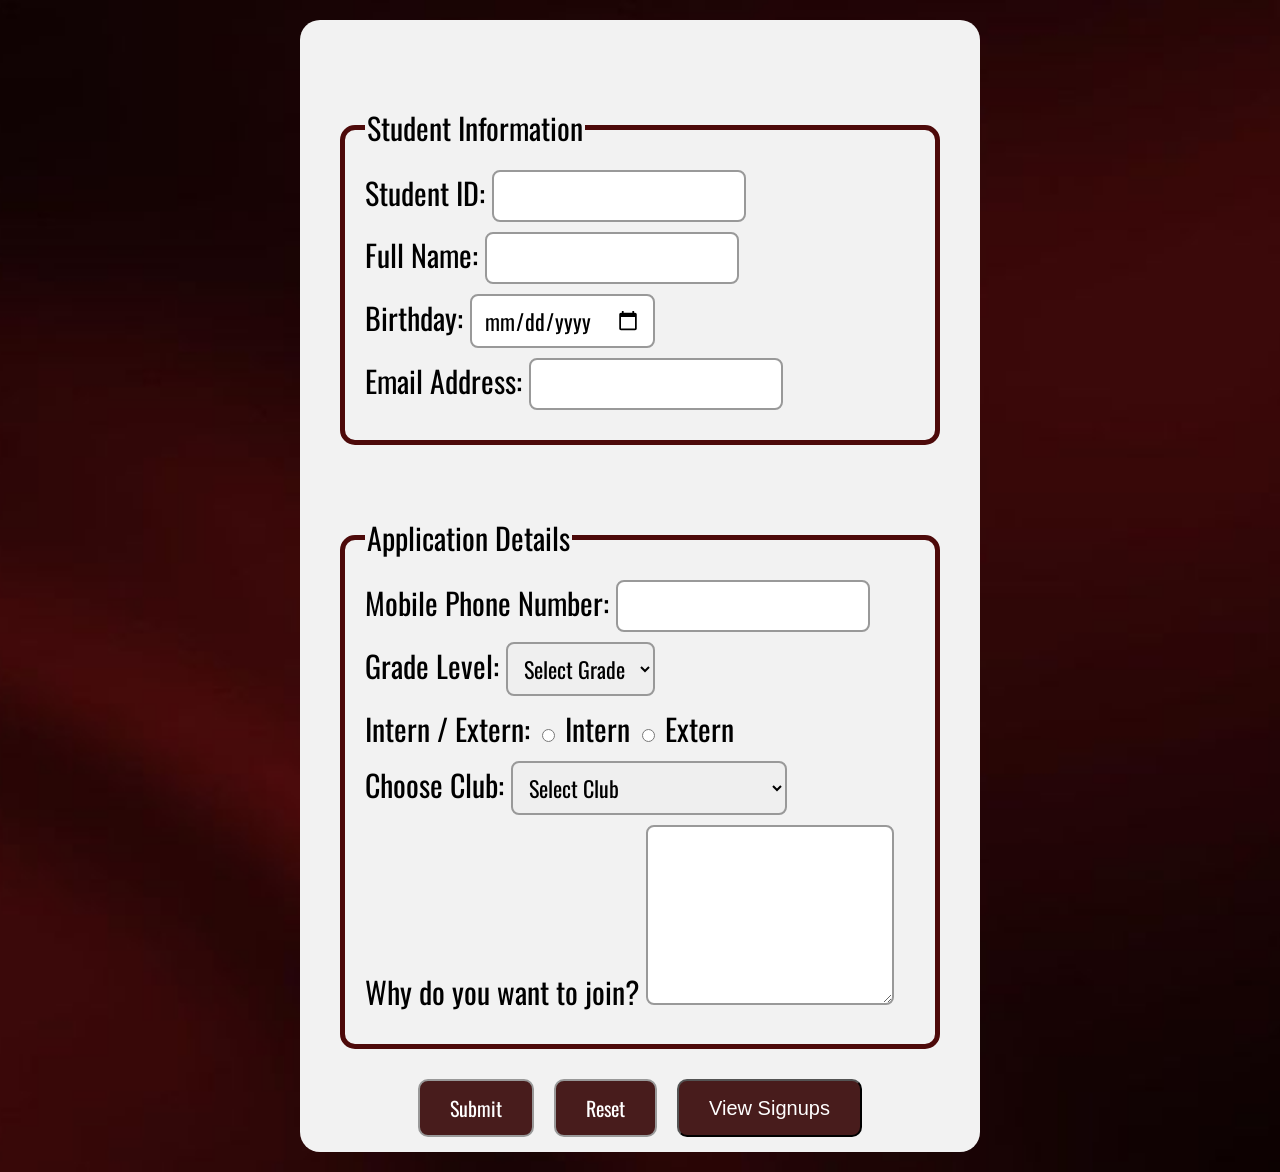
<file: public/Q3_2GPotassiumTuddao.html>
<!DOCTYPE html>
<html lang="en">
<head>
    <meta charset="UTF-8">
    <meta name="viewport" content="width=device-width, initial-scale=1.0">
    <title>Club Application Form</title>

    <link rel="preconnect" href="https://fonts.googleapis.com">
    <link rel="preconnect" href="https://fonts.gstatic.com" crossorigin>
    <link href="https://fonts.googleapis.com/css2?family=Oswald:wght@200..700&display=swap" rel="stylesheet">

    <style>
        body{
            font-family: "Oswald", sans-serif;
            font-size: 30px;
            background-image: url(bgredfinal.jpg);
            background-repeat: no-repeat; 
            background-size: cover;
            background-position: center; 
        }

        fieldset {
            border: 5px solid rgb(77, 10, 10);
            border-radius: 15px;
            width: 550px;
            margin: auto;
            margin-top: 70px;
            padding: 20px;
        }

        .buttons {
            display: flex;
            justify-content: center;
            gap: 20px;
            margin-top: 30px;
        }

        .buttons input[type="submit"],
        .buttons input[type="reset"],
        .buttons button {
            background-color: rgb(72, 28, 28);
            color: white;
            font-size: 20px;
            padding: 12px 30px;
            border-radius: 10px;
            cursor: pointer;
        }

        form {
            background-color: #f2f2f2;
            padding: 15px 30px;
            border-radius: 20px;
            width: 620px;
            margin: 20px auto;
        }

        label {
            display: block;
            margin-bottom: 10px
        }

        input, select, textarea {
            font-family: "Oswald", sans-serif;
            font-size: 22px;
            padding: 8px 12px;
            border-radius: 8px;
            border: 2px solid #999;
        }

        input:focus, select:focus, textarea:focus {
            outline: none;
            border: 3px solid rgb(77, 10, 10);
            background-color: #fff0f0;
        }

        .error {
            border-color: red;
        }
    </style>
</head>
<body>

    <form id="clubForm">
        <!-- Student Information -->
        <fieldset>
            <legend>Student Information</legend>

            <label>
                Student ID:
                <input type="number" name="studentId" required>
            </label>

            <label>
                Full Name:
                <input type="text" name="fullName" required>
            </label>

            <label>
                Birthday:
                <input type="date" name="birthday" required> 
            </label> 

            <label>
                Email Address:
                <input type="email" name="email" required>
            </label>
        </fieldset>

        <!-- Application Details -->
        <fieldset>
            <legend>Application Details</legend>

            <label>
                Mobile Phone Number:
                <input type="text" name="mobile" required> 
            </label>

            <label>
                Grade Level:
                <select name="grade" required>
                    <option value="" disabled selected>Select Grade</option>
                    <option value="g7">Grade 7</option>
                    <option value="g8">Grade 8</option>
                    <option value="g9">Grade 9</option>
                    <option value="g10">Grade 10</option>
                    <option value="g11">Grade 11</option>
                    <option value="g12">Grade 12</option>
                </select>
            </label>

            <label>
                Intern / Extern:
                <input type="radio" name="type" value="intern" required> Intern
                <input type="radio" name="type" value="extern" required> Extern 
            </label>

            <label>
                Choose Club:
                <select name="club" required>
                    <option value="" disabled selected>Select Club</option>
                    <option value="alianti">Bake Club [Baking]</option>
                    <option value="sagala">Sagala [Dance]</option>
                    <option value="himigagham">Volant [Badminton]</option>
                    <option value="kamalayan">Kamalayan [Filipino Theater]</option>
                    <option value="celluloid">Celluloid [Film]</option>
                    <option value="exposure">Exposure [Photography]</option>
                    <option value="atom">AstroSoc [Astronomy]</option> 
                </select>
            </label>

            <label>
                Why do you want to join?
                <textarea name="reason" required rows="5"></textarea>
            </label>
        </fieldset>

        <div class="buttons">
            <input type="submit" value="Submit">
            <input type="reset" value="Reset">
            <button type="button" onclick="viewSignUps()">View Signups</button>
        </div>
    </form>

    <script>
        
        function viewSignUps() {
            window.location.href = "viewSignUps.html";
        }

        
        let signUps = JSON.parse(localStorage.getItem("clubSignUps")) || [];

        document.getElementById("clubForm").addEventListener("submit", function(e) {
            e.preventDefault(); 

            if (!confirm("Are you sure you want to submit this application?")) return;

            
            const formData = new FormData(this);
            const entry = {
                studentId: formData.get("studentId"),
                fullName: formData.get("fullName"),
                birthday: formData.get("birthday"),
                email: formData.get("email"),
                mobile: formData.get("mobile"),
                grade: formData.get("grade"),
                type: formData.get("type"),
                club: formData.get("club"),
                reason: formData.get("reason")
            };

            
            signUps.push(entry);

            
            localStorage.setItem("clubSignUps", JSON.stringify(signUps));

            alert("Your application has been saved!");
            this.reset();
        });

        document.getElementById("clubForm").addEventListener("reset", function(e){
            if(!confirm("Are you sure you want to reset the form?")) {
                e.preventDefault();
            }
        });
    </script>
</body>
</html>
</file>
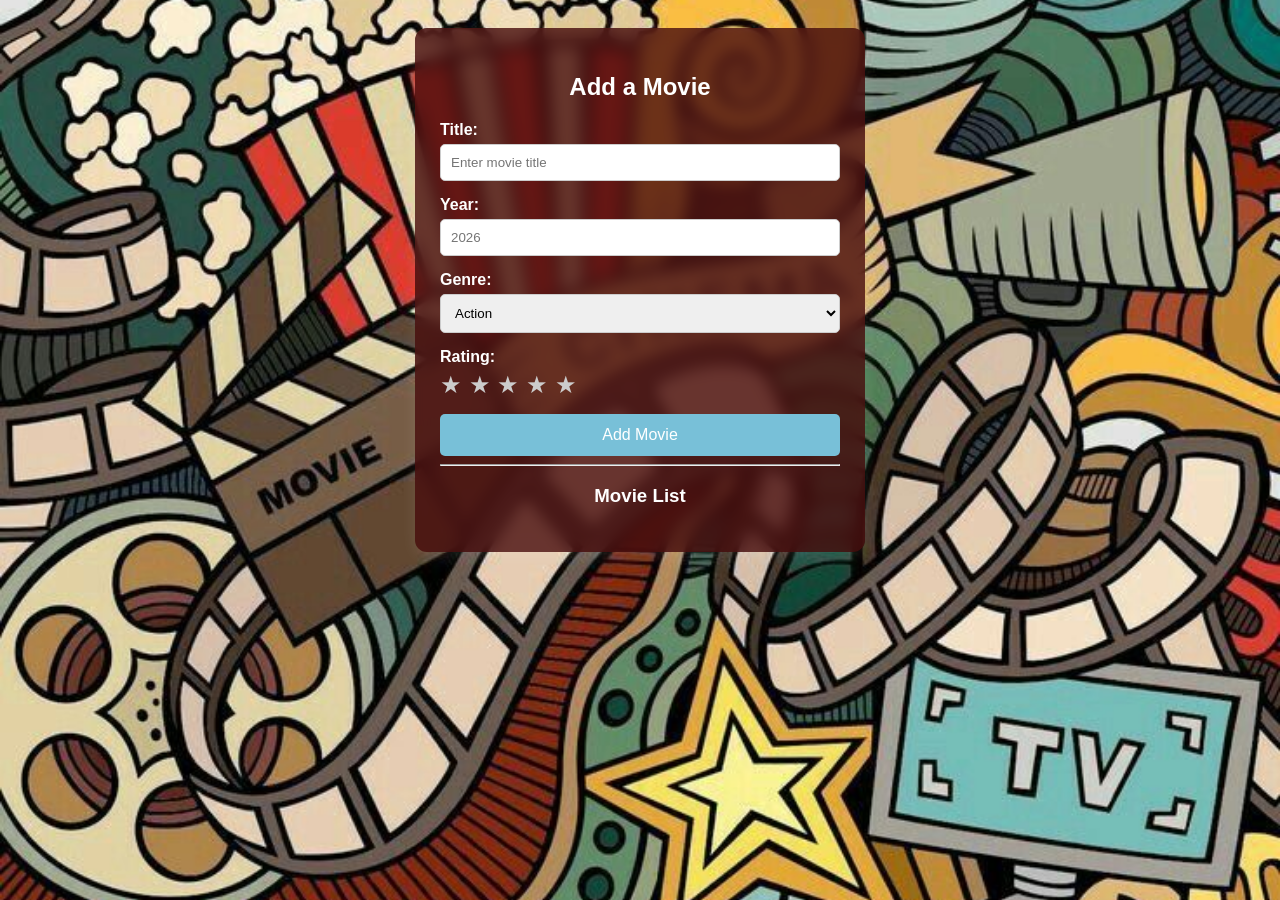
<file: public/q41gPotassiumTuddao.html>
<!DOCTYPE html>
<html lang="en">
<head>
    <meta charset="UTF-8">
    <meta name="viewport" content="width=device-width, initial-scale=1.0">
    <title>Movie Rating</title>
    <style>
        body {
            font-family: Arial, sans-serif;
            background-image: url(cinema.jpg);
            display: flex;
            justify-content: center;
            padding: 20px;
            background-repeat: no-repeat;
            background-size: cover;
            background-position: center;
            background-attachment: fixed;
        }
        .container {
            background: rgba(73, 14, 14, 0.8);
            backdrop-filter: blur(8px);
            -webkit-backdrop-filter: blur(8px);
            padding: 25px;
            border-radius: 12px;
            box-shadow: 0 4px 15px rgba(255, 255, 255, 0.1);
            width: 100%;
            max-width: 400px;
        }
        h2, h3 { text-align: center; color: #ffffff; }
        .form-group { margin-bottom: 15px; }
        label { display: block; font-weight: bold; margin-bottom: 5px; color:#ffffff}
        input, select {
            width: 100%;
            padding: 10px;
            border: 1px solid #ccc;
            border-radius: 5px;
            box-sizing: border-box;
        }

        .stars {
            font-size: 24px;
            cursor: pointer;
            color: #ccc;
            margin-bottom: 15px;
        }
        .star.selected { color: #ffcc00; }
        
        button {
            width: 100%;
            padding: 12px;
            background-color: #78c0d8;
            color: white;
            border: none;
            border-radius: 5px;
            font-size: 16px;
            cursor: pointer;
        }
        button:hover { background-color: #4366d6; }

        #movieList { margin-top: 20px; }
        .movie-item {
            background: #fafafa;
            border: 1px solid #eee;
            padding: 10px;
            border-radius: 5px;
            margin-bottom: 10px;
            font-size: 14px;
        }
        .yellow-text { color: #ffcc00; }
    </style>
</head>
<body>

<div class="container">
    <h2>Add a Movie</h2>
    
    <div class="form-group">
        <label>Title:</label>
        <input type="text" id="title" placeholder="Enter movie title">
    </div>

    <div class="form-group">
        <label>Year:</label>
        <input type="number" id="year" placeholder="2026">
    </div>

  <div class="form-group">
    <label>Genre:</label>
    <select id="genre">
        <option value="Action">Action</option>
        <option value="Comedy">Comedy</option>
        <option value="Drama">Drama</option>
        <option value="Sci-Fi">Sci-Fi</option>
        
        <option value="Horror">Horror</option>
        <option value="Romance">Romance</option>
        <option value="Documentary">Documentary</option>
        <option value="Animation">Animation</option>
        <option value="Thriller">Thriller</option>
    </select>
</div>

    <label>Rating:</label>
    <div class="stars" id="starContainer">
        <span class="star" data-value="1">★</span>
        <span class="star" data-value="2">★</span>
        <span class="star" data-value="3">★</span>
        <span class="star" data-value="4">★</span>
        <span class="star" data-value="5">★</span>
    </div>

    <button onclick="addMovie()">Add Movie</button>

    <hr>
    <h3>Movie List</h3>
    <div id="movieList"></div>
</div>

<script>
    let currentRating = 0;
    const stars = document.querySelectorAll('.star');

    stars.forEach(star => {
        star.addEventListener('click', () => {
            currentRating = star.getAttribute('data-value');
            updateStars(currentRating);
        });
    });

    function updateStars(rating) {
        stars.forEach(star => {
            star.classList.toggle('selected', star.getAttribute('data-value') <= rating);
        });
    }

     function addMovie() {
        const title = document.getElementById('title').value;
        const year = document.getElementById('year').value;
        const genre = document.getElementById('genre').value;

        if(!title || !year || currentRating === 0) {
            alert("Please fill in all fields and provide a rating!");
            return;
        }

        const newMovie = {
            title: title,
            year: Number(year),
            genre: genre,
            rating: Number(currentRating),
            counter: 1,
        };

        const movies = JSON.parse(localStorage.getItem('movies')) || [];
        
        const existingMovie = movies.find(movie => movie.title.toLowerCase() === title.toLowerCase())
        if (existingMovie){
            existingMovie.counter += 1;
            let averageRate = (existingMovie.rating * (existingMovie.counter - 1) + Number(currentRating)) / existingMovie.counter;
            
            if (averageRate % 1 >= 0.5){ 
                existingMovie.rating = Math.ceil(averageRate);
            }
            else { existingMovie.rating = Math.floor(averageRate) }

        }
        else { movies.push(newMovie); }


        
        localStorage.setItem('movies', JSON.stringify(movies));
        clearForm();
        displayMov();
    }

    function clearForm() {
        document.getElementById('title').value = '';
        document.getElementById('year').value = '';
        currentRating = 0;
        updateStars(0);
    }

    function displayMov(){
    const movies = JSON.parse(localStorage.getItem('movies')) || [];
    const movList = document.getElementById('movieList'); 
    movList.innerHTML = '';

    movies.forEach((movie, index) => {

        if (typeof movie.title !== "string") return;

        const rating = Number(movie.rating) || 0;
        const starString = '★'.repeat(rating);

        const movieItem = document.createElement('div');
        movieItem.className = 'movie-item'; 

        movieItem.innerHTML = `
            <strong>${movie.title} (${movie.year})</strong> - ${movie.genre}, 
            Rating: <span class="yellow-text">${starString}</span> <button onclick = "deleteMovie(${index})">Delete</button>
        `;
        
        movList.appendChild(movieItem); 
    });
    }

    function deleteMovie(index){
        if (confirm("Are you sure you want to delete this movie?")){
            let currentMovies = JSON.parse(localStorage.getItem('movies')) || []
            currentMovies.splice(index, 1);
            localStorage.setItem('movies', JSON.stringify(currentMovies));

            displayMov();
        }
    }


    displayMov();

</script>

</body>
</html>
</file>
<file: public/3rdGraded/style.css>
html {
  height: 100%;
  width: 100%;
}

body{
  font-family: 'Open Sans', sans-serif;
  font-family: 'Poppins', sans-serif;
  font-family: 'Roboto', sans-serif;
  background-color: cornsilk;
  color:royalblue;
  padding: 0;
  margin: 0;
}

section, header {
  padding-left: 2%;
}

/*---- CSS to control the navigation bar --- 
Requirements for the navigation:
- Navigation should all be on one line only and located on the first line of the browser and will not scroll with the rest of the content.  
- There should also a hover effect on each of the links to change background and foreground color.
*/
nav {
    width: 100%;
    background-color: #333;
    position: fixed;
    top: 0;
}

nav a {
    display: inline-block;
    color: #f2f2f2;
    text-align: center;
    padding: 14px 20px;
    text-decoration: none;
}

nav a:hover {
    background-color: #ddd;
    color: black;
}

/*------ to control coordinatePlane, the location of the small red box  --------*/
#coordinatePlane {
    position: relative;
    height: 400px;
    width: 400px;
    border: 1px solid black;
}
.point {
    height: 10px;
    width: 10px;
    background-color: red;
    position: absolute;
}
.axis {
    position: absolute;
    background-color: black;
}

#xAxis {
    left: 0;
    top: 200px;
    width: 100%;
    height: 1px;
}
#yAxis {
    left: 200px;
    bottom: 0;
    width: 1px;
    height: 100%;
}

/* ----- CSS properties for footer tag to display socmed icons facebook, twitter and github using sprites ---
- Discover how to use image sprites to make this work
*/
footer {
    width: 100%;
    background-color: white;
    color: #333;
    text-align: center;
    padding: 10px 0;
}
footer a {
  text-decoration: none;
}

.icon {
    width: 32px;
    height: 32px;
    display: inline-block;
    background: url('images/sprites.png') no-repeat;
}
.facebook {
    background-position: -226px -129px;
}
.twitter {
    background-position: -340px -129px;
}
.github {
    background-position: -456px -129px;
}

.facebook:hover {
  background-position: -226px -55px;
}
.twitter:hover {
  background-position: -340px -54px;
}
.github:hover {
  background-position: -456px -54px;
}

/* --- CSS for documenting process in the table in the errorlogs.html --*/
table{
  border-collapse: collapse;
}

th, td, tr{
  padding: 5px;
  border: 1px solid #333;  
}

.rColor {
  background-color: navy;
  color: white;
}
</file>
